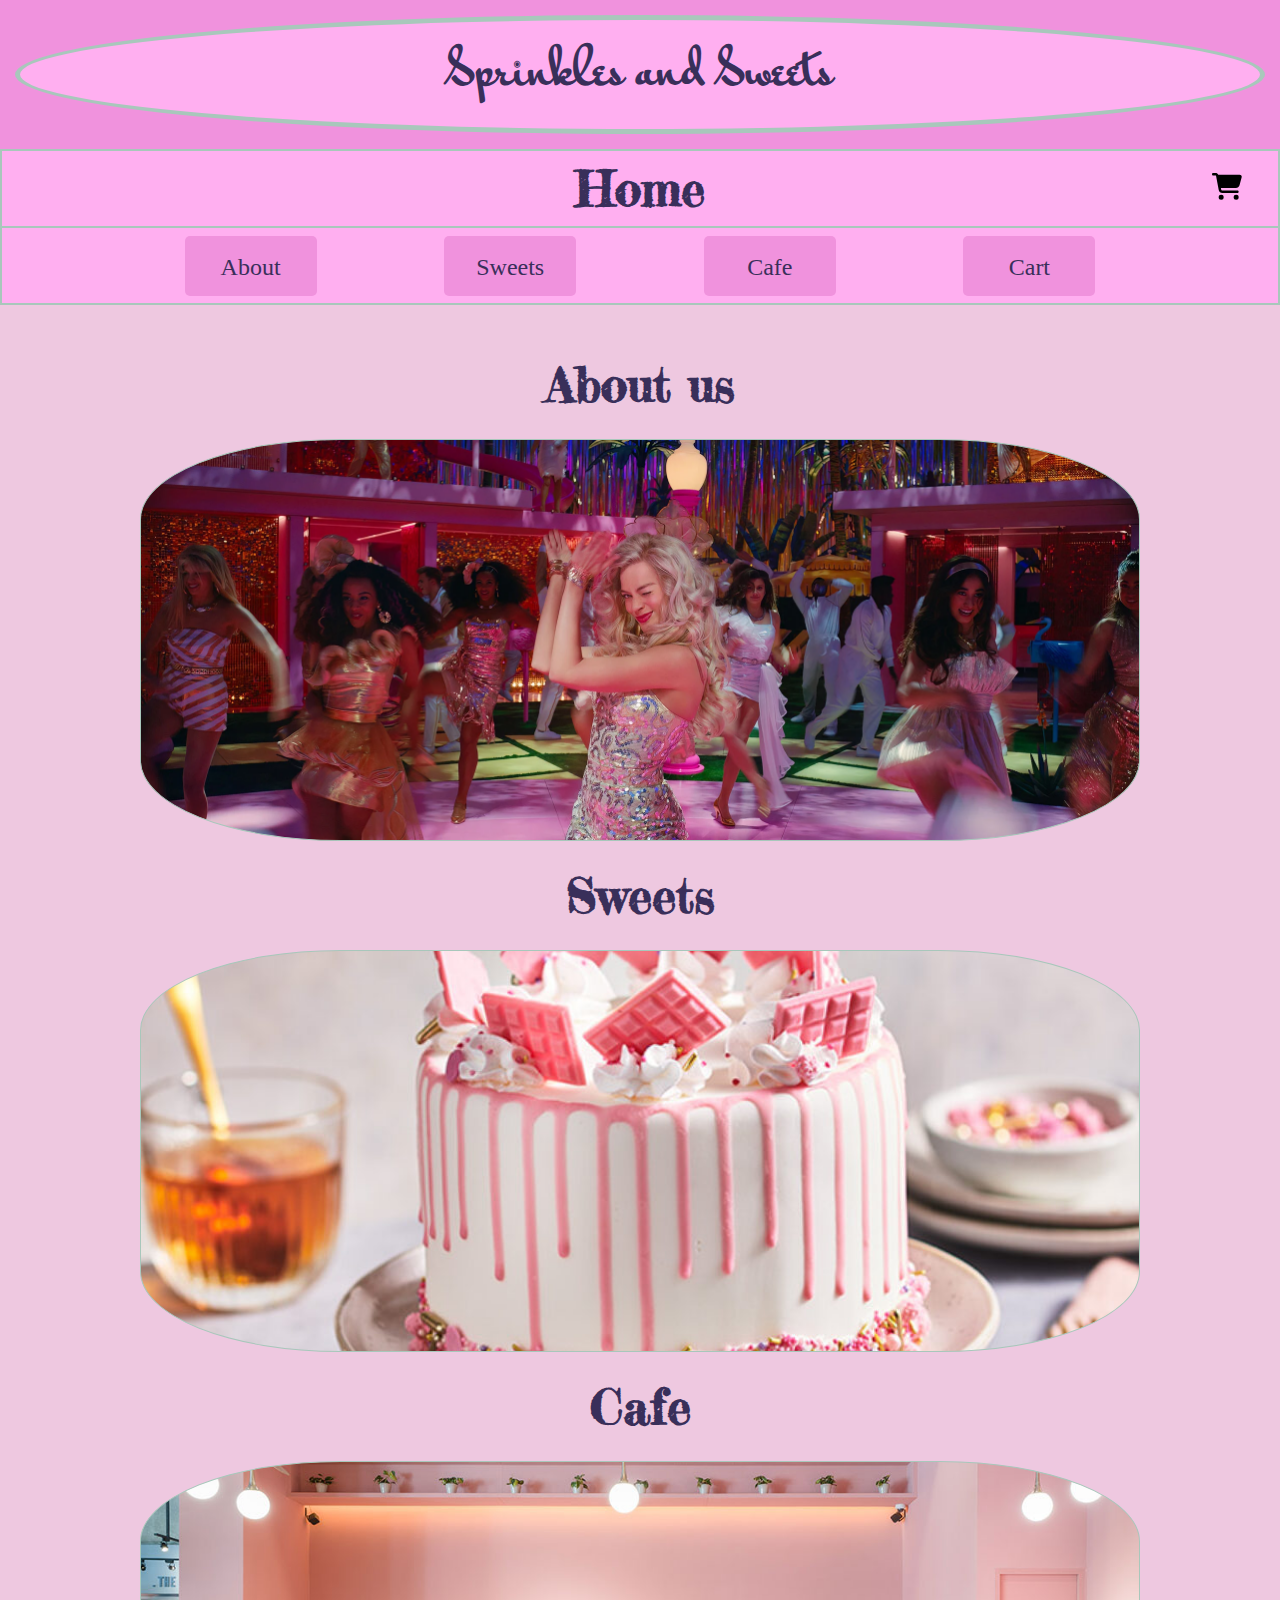
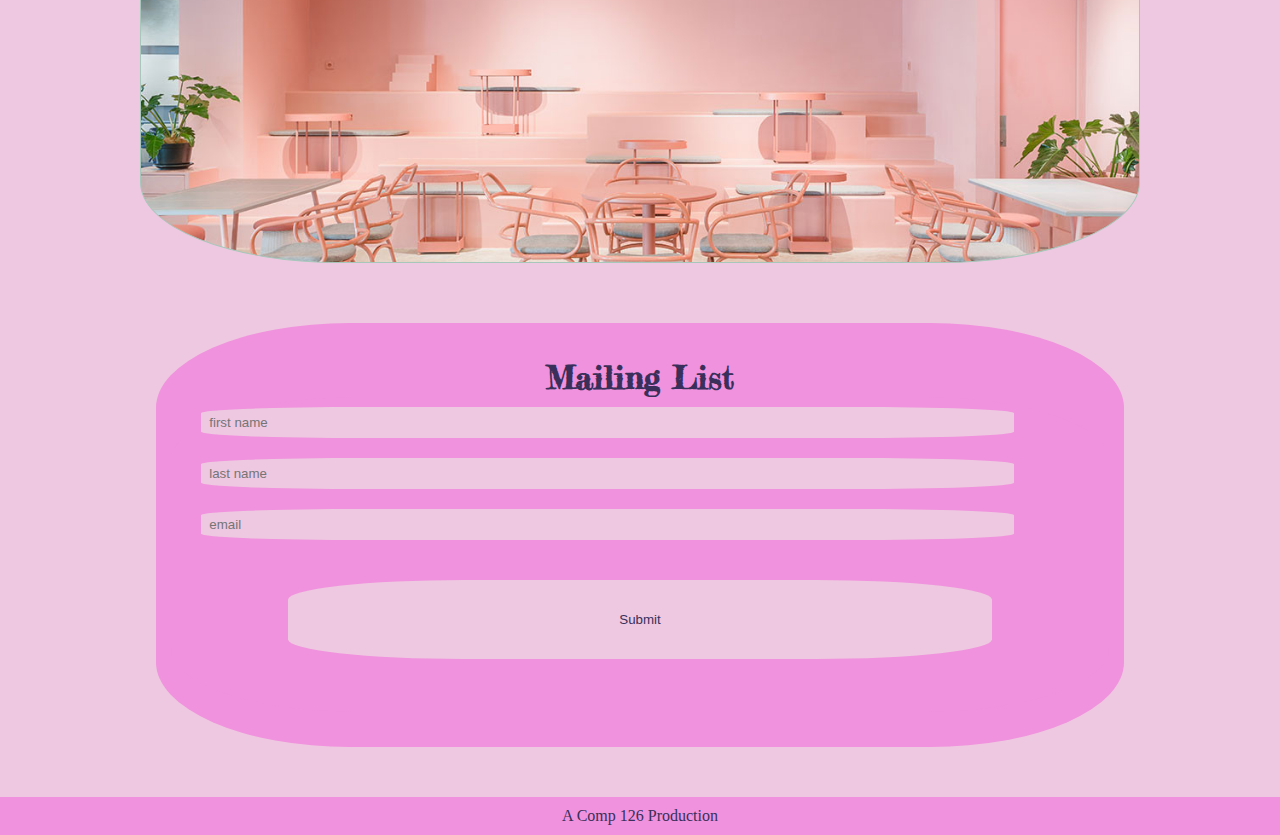
<file: index.html>
<!DOCTYPE html>
<html lang="en">

<head>
    <meta charset="utf-8" />
    <meta name="viewport" content="width=device-width, 
      initial-scale-1, shrink-to-fit=no" />
    <!-- <link href="https://cdn.jsdelivr.net/npm/bootstrap@5.0.2/dist/css/bootstrap.min.css" rel="stylesheet" integrity="sha384-EVSTQN3/azprG1Anm3QDgpJLIm9Nao0Yz1ztcQTwFspd3yD65VohhpuuCOmLASjC" crossorigin="anonymous" /> -->
    <link rel="stylesheet" href="css/styles.css" />
    <title>Sprinkles and Sweets</title>
    <link rel="preconnect" href="https://fonts.googleapis.com" />
    <link rel="preconnect" href="https://fonts.gstatic.com" crossorigin />
    <link href="https://fonts.googleapis.com/css2?family=Mr+Bedfort&display=swap" rel="stylesheet" />
    <link rel="preconnect" href="https://fonts.googleapis.com" />
    <link rel="preconnect" href="https://fonts.gstatic.com" crossorigin />
    <link href="https://fonts.googleapis.com/css2?family=Fredericka+the+Great&display=swap" rel="stylesheet" />
    <link rel="preconnect" href="https://fonts.googleapis.com" />
    <link rel="preconnect" href="https://fonts.gstatic.com" crossorigin />
    <link href="https://fonts.googleapis.com/css2?family=Libre+Baskerville&display=swap" rel="stylesheet" />
</head>

<body>
    <div class="container-nb">
        <!--Header-->
        <div class="header">
            <a href="index.html" class="center oval header">
                <h3 class="textBGnone SprinklesAndSweetsWrap">
                    Sprinkles and Sweets
                </h3>
            </a>
        </div>

        <!--Title Bar-->
        <div class="title-nb">
            <div class="hamBurger" onclick="navToggle()">
                <svg xmlns="http://www.w3.org/2000/svg" viewBox="0 0 448 512">
            <!--! Font Awesome Pro 6.4.0 by @fontawesome - https://fontawesome.com License - https://fontawesome.com/license (Commercial License) Copyright 2023 Fonticons, Inc. -->
            <path
              d="M0 96C0 78.3 14.3 64 32 64H416c17.7 0 32 14.3 32 32s-14.3 32-32 32H32C14.3 128 0 113.7 0 96zM0 256c0-17.7 14.3-32 32-32H416c17.7 0 32 14.3 32 32s-14.3 32-32 32H32c-17.7 0-32-14.3-32-32zM448 416c0 17.7-14.3 32-32 32H32c-17.7 0-32-14.3-32-32s14.3-32 32-32H416c17.7 0 32 14.3 32 32z"
            />
          </svg>
            </div>
            <h1 class="lightpinkBG biggerHeadings pageTitle">Home</h1>
            <div class="cartIcon cart">
                <a href="cart/cart.html">
                    <svg xmlns="http://www.w3.org/2000/svg" viewBox="0 0 576 512">
              <!--! Font Awesome Pro 6.4.0 by @fontawesome - https://fontawesome.com License - https://fontawesome.com/license (Commercial License) Copyright 2023 Fonticons, Inc. -->
              <path
                d="M0 24C0 10.7 10.7 0 24 0H69.5c22 0 41.5 12.8 50.6 32h411c26.3 0 45.5 25 38.6 50.4l-41 152.3c-8.5 31.4-37 53.3-69.5 53.3H170.7l5.4 28.5c2.2 11.3 12.1 19.5 23.6 19.5H488c13.3 0 24 10.7 24 24s-10.7 24-24 24H199.7c-34.6 0-64.3-24.6-70.7-58.5L77.4 54.5c-.7-3.8-4-6.5-7.9-6.5H24C10.7 48 0 37.3 0 24zM128 464a48 48 0 1 1 96 0 48 48 0 1 1 -96 0zm336-48a48 48 0 1 1 0 96 48 48 0 1 1 0-96z"
              />
            </svg>
                </a>
            </div>
        </div>

        <!--Nav Menu-->
        <div class="nav-nb" id="navbar">
            <!--There's no navitem class what to do-->
            <a href="about/about.html" class="navItem">About</a>
            <a href="menu/sweets.html" class="navItem">Sweets</a>
            <a href="menu/cafe.html" class="navItem">Cafe</a>
            <a href="cart/cart.html" class="navItem">Cart</a>
        </div>

        <!--MAIN CONTENT AREA-->
        <div class="contentArea center">
            <div class="column picture">
                <h1 class="center biggerHeadings textMarginBottom">About us</h1>
                <a href="about/about.html" class="img-one" alt="About Us"> </a>
            </div>

            <div class="column picture">
                <h1 class="center biggerHeadings textMarginBottom">Sweets</h1>
                <a href="menu/sweets.html" class="img-two" alt="Sweets"> </a>
            </div>

            <div class="column picture">
                <h1 class="center biggerHeadings textMarginBottom">Cafe</h1>
                <a href="menu/cafe.html" class="img-three" alt="Cafe"> </a>
            </div>

            <!--Mailing List Form-->
            <div class="form center column centerColumn">
                <h1 class="center darkpinkBG">Mailing List</h1>
                <form>
                    <input type="text" id="fname" name="fname" placeholder="first name" /><br />
                    <input type="text" id="lname" name="lname" placeholder="last name" /><br />
                    <input type="email" id="email" name="email" placeholder="email" /><br /><br />
                    <input type="submit" value="Submit" id="submit" />
                </form>
            </div>
        </div>

        <!--Footer-->
        <div class="footer">A Comp 126 Production</div>
    </div>
    <!-- <script src="https://cdn.jsdelivr.net/npm/bootstrap@5.0.2/dist/js/bootstrap.bundle.min.js" integrity="sha384-MrcW6ZMFYlzcLA8Nl+NtUVF0sA7MsXsP1UyJoMp4YLEuNSfAP+JcXn/tWtIaxVXM" crossorigin="anonymous"></script> -->
</body>

<script>
    function navToggle() {
        if (document.getElementById("navbar").classList.contains("nav-expand")) {
            document.getElementById("navbar").classList.remove("nav-expand");
        } else {
            document.getElementById("navbar").classList.add("nav-expand");
        }
    }
</script>

</html>
</file>
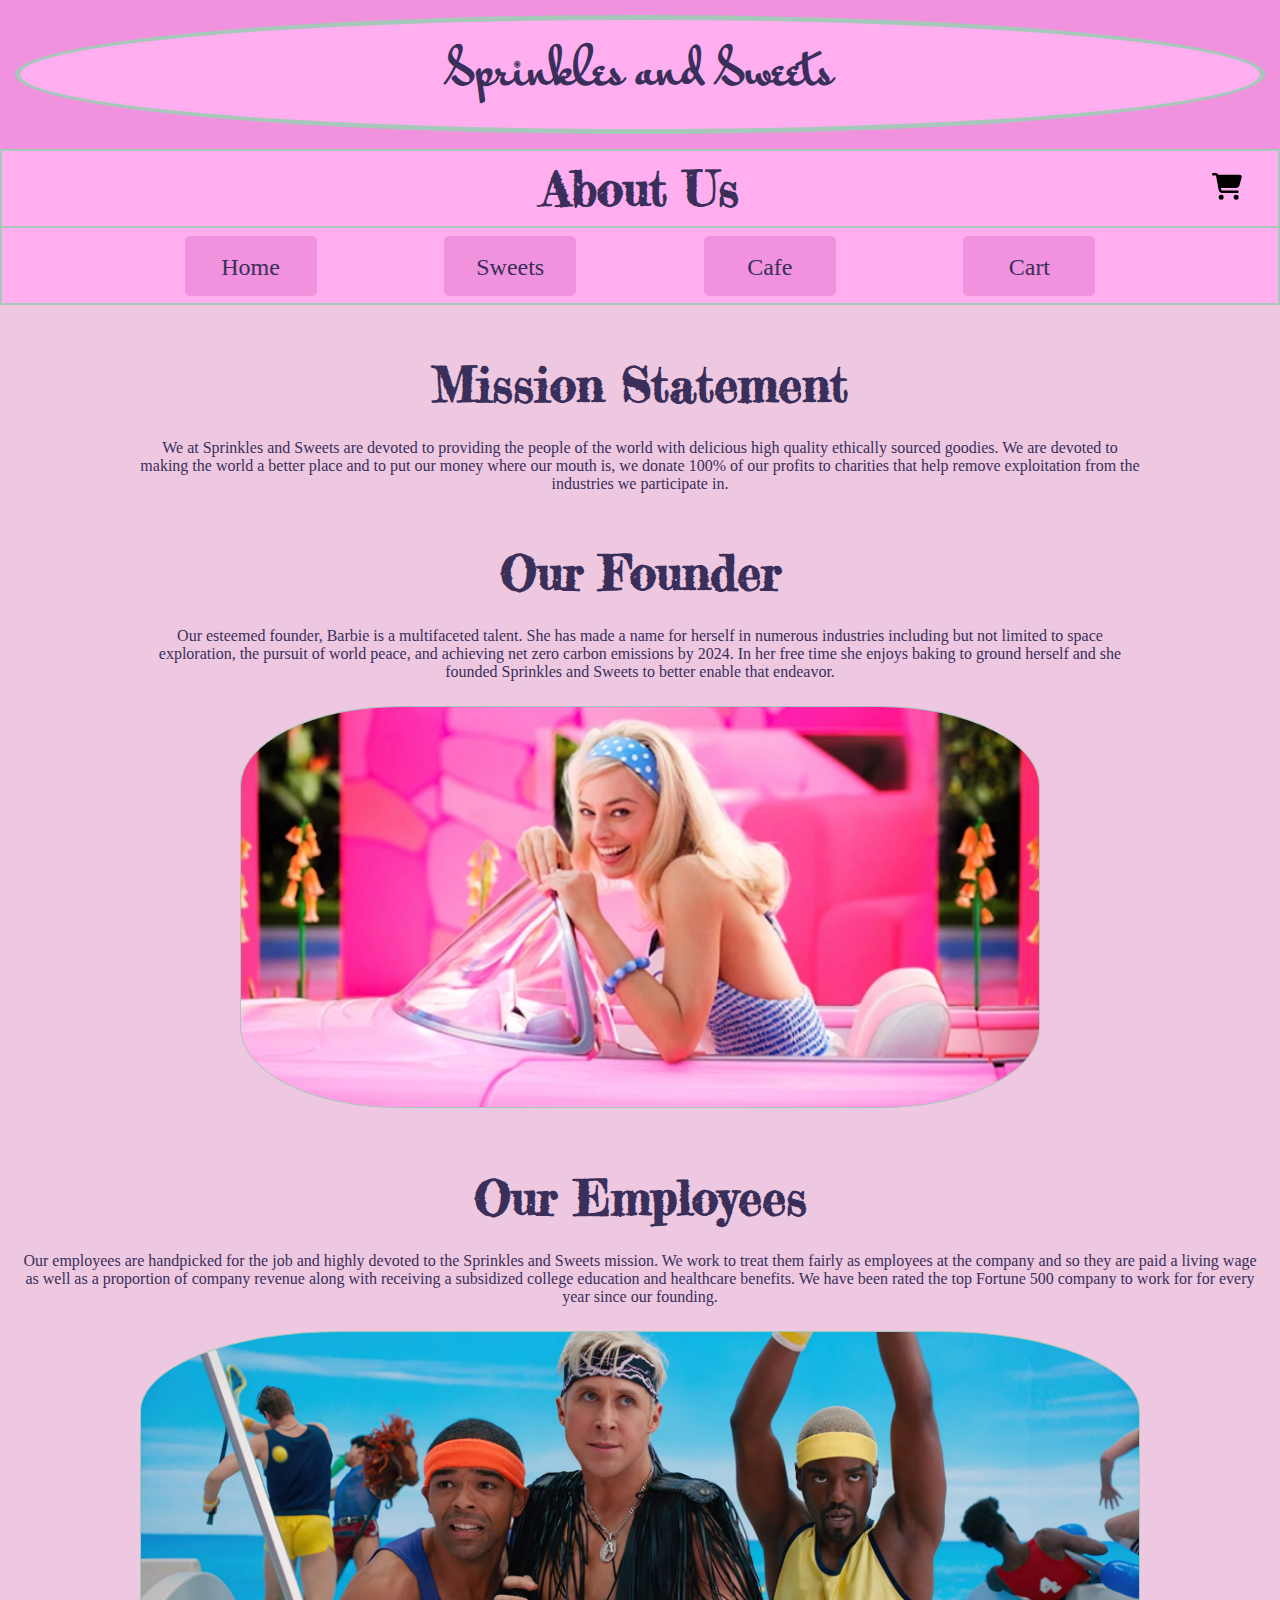
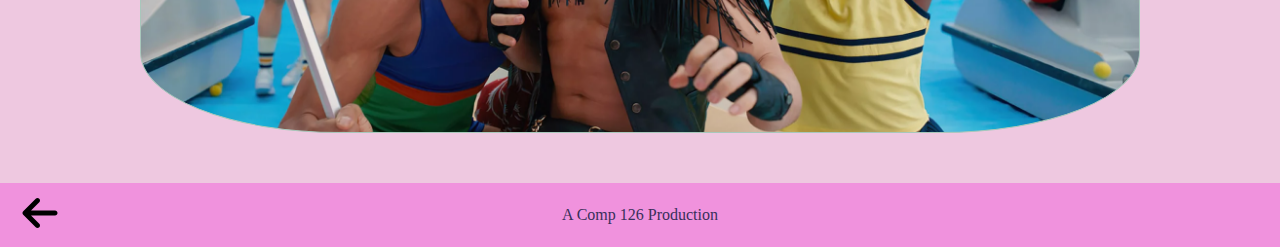
<file: about.html>
<!DOCTYPE html>
<html lang="en">

<head>
    <meta charset="utf-8" />
    <meta name="viewport" content="width=device-width, 
      initial-scale-1, shrink-to-fit=no" />
    <!-- <link href="https://cdn.jsdelivr.net/npm/bootstrap@5.0.2/dist/css/bootstrap.min.css" rel="stylesheet" integrity="sha384-EVSTQN3/azprG1Anm3QDgpJLIm9Nao0Yz1ztcQTwFspd3yD65VohhpuuCOmLASjC" crossorigin="anonymous" /> -->
    <link rel="stylesheet" href="css/styles.css" />
    <title>Sprinkles and Sweets</title>
    <link rel="preconnect" href="https://fonts.googleapis.com" />
    <link rel="preconnect" href="https://fonts.gstatic.com" crossorigin />
    <link href="https://fonts.googleapis.com/css2?family=Mr+Bedfort&display=swap" rel="stylesheet" />
    <link rel="preconnect" href="https://fonts.googleapis.com" />
    <link rel="preconnect" href="https://fonts.gstatic.com" crossorigin />
    <link href="https://fonts.googleapis.com/css2?family=Fredericka+the+Great&display=swap" rel="stylesheet" />
    <link rel="preconnect" href="https://fonts.googleapis.com" />
    <link rel="preconnect" href="https://fonts.gstatic.com" crossorigin />
    <link href="https://fonts.googleapis.com/css2?family=Libre+Baskerville&display=swap" rel="stylesheet" />
</head>

<body>
    <div class="container-nb">
        <!--Header-->
        <div class="header">
            <div class="center oval header">
                <h3 class="textBGnone SprinklesAndSweetsWrap">
                    Sprinkles and Sweets
                </h3>
            </div>
        </div>

        <!--Title Bar-->
        <div class="title-nb">
            <div class="hamBurger" onclick="navToggle()">
                <svg xmlns="http://www.w3.org/2000/svg" viewBox="0 0 448 512">
            <!--! Font Awesome Pro 6.4.0 by @fontawesome - https://fontawesome.com License - https://fontawesome.com/license (Commercial License) Copyright 2023 Fonticons, Inc. -->
            <path
              d="M0 96C0 78.3 14.3 64 32 64H416c17.7 0 32 14.3 32 32s-14.3 32-32 32H32C14.3 128 0 113.7 0 96zM0 256c0-17.7 14.3-32 32-32H416c17.7 0 32 14.3 32 32s-14.3 32-32 32H32c-17.7 0-32-14.3-32-32zM448 416c0 17.7-14.3 32-32 32H32c-17.7 0-32-14.3-32-32s14.3-32 32-32H416c17.7 0 32 14.3 32 32z"
            />
          </svg>
            </div>
            <h1 class="lightpinkBG biggerHeadings pageTitle">About Us</h1>
            <div class="cartIcon cart">
              <a href="cart.html">
                  <svg xmlns="http://www.w3.org/2000/svg" viewBox="0 0 576 512">
            <!--! Font Awesome Pro 6.4.0 by @fontawesome - https://fontawesome.com License - https://fontawesome.com/license (Commercial License) Copyright 2023 Fonticons, Inc. -->
            <path
              d="M0 24C0 10.7 10.7 0 24 0H69.5c22 0 41.5 12.8 50.6 32h411c26.3 0 45.5 25 38.6 50.4l-41 152.3c-8.5 31.4-37 53.3-69.5 53.3H170.7l5.4 28.5c2.2 11.3 12.1 19.5 23.6 19.5H488c13.3 0 24 10.7 24 24s-10.7 24-24 24H199.7c-34.6 0-64.3-24.6-70.7-58.5L77.4 54.5c-.7-3.8-4-6.5-7.9-6.5H24C10.7 48 0 37.3 0 24zM128 464a48 48 0 1 1 96 0 48 48 0 1 1 -96 0zm336-48a48 48 0 1 1 0 96 48 48 0 1 1 0-96z"
            />
          </svg>
              </a>
          </div>
        </div>

        <!--Nav Menu-->
        <div class="nav-nb" id="navbar">
            <a href="index.html" class="navItem">Home</a>
            <a href="sweets.html" class="navItem">Sweets</a>
            <a href="cafe.html" class="navItem">Cafe</a>
            <a href="cart.html" class="navItem">Cart</a>
        </div>

        <!--MAIN CONTENT AREA-->
        <div class="contentArea center">
            <div class="column pictures">
                <h1 class="center biggerHeadings textMarginBottom text">
                    Mission Statement
                </h1>
                <div class="text">
                    <p class="bodyTextMarginBottom">
                        We at Sprinkles and Sweets are devoted to providing the people of the world with delicious high quality ethically sourced goodies. We are devoted to making the world a better place and to put our money where our mouth is, we donate 100% of our profits
                        to charities that help remove exploitation from the industries we participate in.
                    </p>
                </div>
            </div>

            <div class="column pictures">
                <h1 class="center biggerHeadings textMarginBottom">Our Founder</h1>
                <div class="text">
                    <p class="bodyTextMarginBottom">
                        Our esteemed founder, Barbie is a multifaceted talent. She has made a name for herself in numerous industries including but not limited to space exploration, the pursuit of world peace, and achieving net zero carbon emissions by 2024. In her free time
                        she enjoys baking to ground herself and she founded Sprinkles and Sweets to better enable that endeavor.
                    </p>
                </div>

                <div class="column picture">
                    <a ref="#" class="img-about-1"></a>
                </div>
            </div>

            <div lass="column picture">
                <h1 class="center biggerHeadings textMarginBottom">Our Employees</h1>
                <div class="text">
                    <p class="bodyTextMarginBottom">
                        Our employees are handpicked for the job and highly devoted to the Sprinkles and Sweets mission. We work to treat them fairly as employees at the company and so they are paid a living wage as well as a proportion of company revenue along with receiving
                        a subsidized college education and healthcare benefits. We have been rated the top Fortune 500 company to work for for every year since our founding.
                    </p>
                </div>
                <div class="column picture">
                    <a ref="#" class="img-about-2"></a>
                </div>
            </div>
        </div>

        <div class="footerBackButton">
          <a href="index.html" class="back-button">
              <svg class="darkpinkBG" xmlns="http://www.w3.org/2000/svg" viewBox="0 0 448 512" width="40px" height="40px">
          <!--! Font Awesome Pro 6.4.0 by @fontawesome - https://fontawesome.com License - https://fontawesome.com/license (Commercial License) Copyright 2023 Fonticons, Inc. -->
          <path
            d="M9.4 233.4c-12.5 12.5-12.5 32.8 0 45.3l160 160c12.5 12.5 32.8 12.5 45.3 0s12.5-32.8 0-45.3L109.2 288 416 288c17.7 0 32-14.3 32-32s-14.3-32-32-32l-306.7 0L214.6 118.6c12.5-12.5 12.5-32.8 0-45.3s-32.8-12.5-45.3 0l-160 160z"
          />
        </svg>
          </a>
          <div class="footertext">A Comp 126 Production</div>
      </div>



        <!-- <script src="https://cdn.jsdelivr.net/npm/bootstrap@5.0.2/dist/js/bootstrap.bundle.min.js" integrity="sha384-MrcW6ZMFYlzcLA8Nl+NtUVF0sA7MsXsP1UyJoMp4YLEuNSfAP+JcXn/tWtIaxVXM" crossorigin="anonymous"></script> -->
</body>
<script>
    function navToggle() {
        if (document.getElementById("navbar").classList.contains("nav-expand")) {
            document.getElementById("navbar").classList.remove("nav-expand");
        } else {
            document.getElementById("navbar").classList.add("nav-expand");
        }
    }
</script>

</html>
</file>
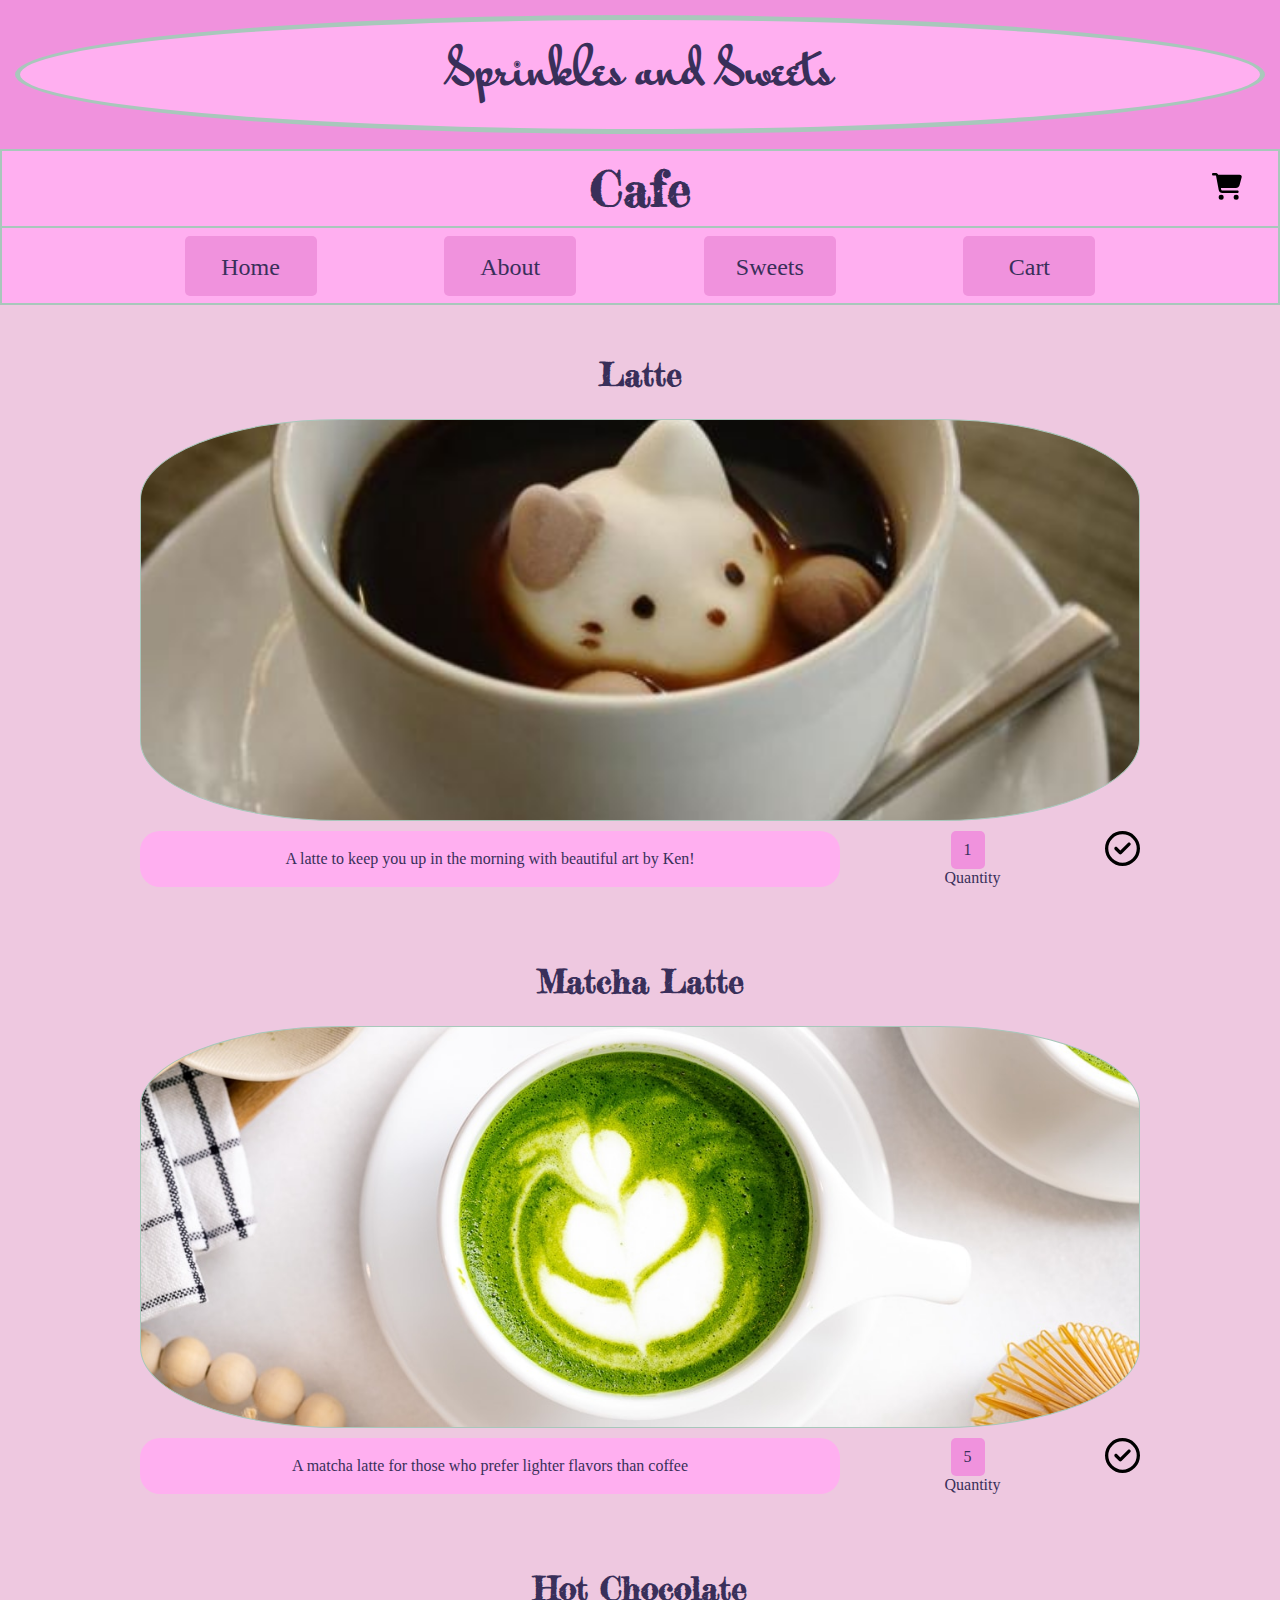
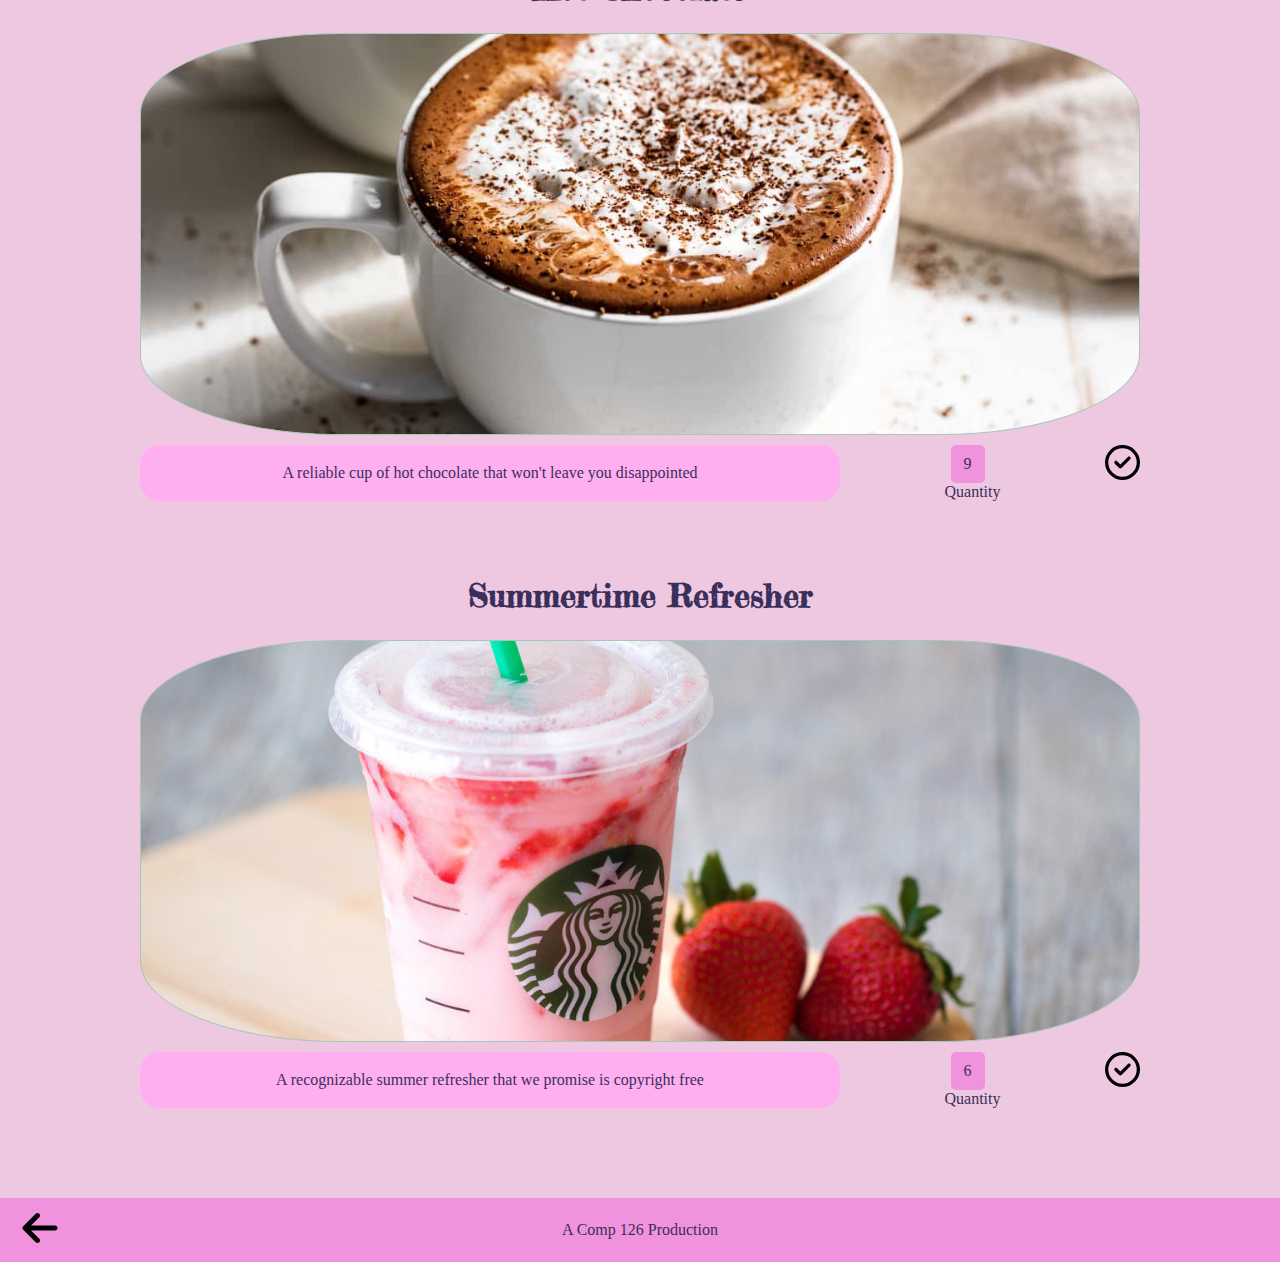
<file: cafe.html>
<!DOCTYPE html>
<html lang="en">
  <head>
    <meta charset="utf-8" />
    <meta
      name="viewport"
      content="width=device-width, 
      initial-scale-1, shrink-to-fit=no"
    />
    <link rel="stylesheet" href="css/styles.css" />
    <title>Cafe</title>
    <link rel="preconnect" href="https://fonts.googleapis.com" />
    <link rel="preconnect" href="https://fonts.gstatic.com" crossorigin />
    <link
      href="https://fonts.googleapis.com/css2?family=Mr+Bedfort&display=swap"
      rel="stylesheet"
    />
    <link rel="preconnect" href="https://fonts.googleapis.com" />
    <link rel="preconnect" href="https://fonts.gstatic.com" crossorigin />
    <link
      href="https://fonts.googleapis.com/css2?family=Fredericka+the+Great&display=swap"
      rel="stylesheet"
    />
    <link rel="preconnect" href="https://fonts.googleapis.com" />
    <link rel="preconnect" href="https://fonts.gstatic.com" crossorigin />
    <link
      href="https://fonts.googleapis.com/css2?family=Libre+Baskerville&display=swap"
      rel="stylesheet"
    />
  </head>

  <body>
    <div class="container-nb">
      <!--Header-->
      <div class="header">
        <div class="center oval header">
          <h3 class="textBGnone SprinklesAndSweetsWrap">
            Sprinkles and Sweets
          </h3>
        </div>
      </div>

      <!--Title Bar-->
      <div class="title-nb">
        <div class="hamBurger" onclick="navToggle()">
          <svg xmlns="http://www.w3.org/2000/svg" viewBox="0 0 448 512">
            <!--! Font Awesome Pro 6.4.0 by @fontawesome - https://fontawesome.com License - https://fontawesome.com/license (Commercial License) Copyright 2023 Fonticons, Inc. -->
            <path
              d="M0 96C0 78.3 14.3 64 32 64H416c17.7 0 32 14.3 32 32s-14.3 32-32 32H32C14.3 128 0 113.7 0 96zM0 256c0-17.7 14.3-32 32-32H416c17.7 0 32 14.3 32 32s-14.3 32-32 32H32c-17.7 0-32-14.3-32-32zM448 416c0 17.7-14.3 32-32 32H32c-17.7 0-32-14.3-32-32s14.3-32 32-32H416c17.7 0 32 14.3 32 32z"
            />
          </svg>
        </div>
        <h1 class="lightpinkBG biggerHeadings pageTitle">Cafe</h1>

        <div class="cartIcon cart">
          <a href="cart.html">
            <svg xmlns="http://www.w3.org/2000/svg" viewBox="0 0 576 512">
              <!--! Font Awesome Pro 6.4.0 by @fontawesome - https://fontawesome.com License - https://fontawesome.com/license (Commercial License) Copyright 2023 Fonticons, Inc. -->
              <path
                d="M0 24C0 10.7 10.7 0 24 0H69.5c22 0 41.5 12.8 50.6 32h411c26.3 0 45.5 25 38.6 50.4l-41 152.3c-8.5 31.4-37 53.3-69.5 53.3H170.7l5.4 28.5c2.2 11.3 12.1 19.5 23.6 19.5H488c13.3 0 24 10.7 24 24s-10.7 24-24 24H199.7c-34.6 0-64.3-24.6-70.7-58.5L77.4 54.5c-.7-3.8-4-6.5-7.9-6.5H24C10.7 48 0 37.3 0 24zM128 464a48 48 0 1 1 96 0 48 48 0 1 1 -96 0zm336-48a48 48 0 1 1 0 96 48 48 0 1 1 0-96z"
              />
            </svg>
          </a>
        </div>
      </div>

      <!--Nav Menu-->
      <div class="nav-nb" id="navbar">
        <a href="index.html" class="navItem">Home</a>
        <a href="about.html" class="navItem">About</a>
        <a href="sweets.html" class="navItem">Sweets</a>
        <a href="cart.html" class="navItem">Cart</a>
      </div>

      <!--MAIN CONTENT AREA-->
      <div class="contentArea center">
        <!--Cafe Items-->

        <div class="column picture slightlyLargerTextMarginBottom">
          <h1 class="center textMarginBottom">Latte</h1>
          <a
            ref="#"
            class="img-cafe-1"
            alt="A latte to keep you up in the morning with beautiful art by Ken!"
          ></a>
          <div class="description-quantity">
            <div class="img-description">
              A latte to keep you up in the morning with beautiful art by Ken!
            </div>
            <div class="quantity-wrapper">
              <div class="quantity-box">1</div>
              <div class="img-quantity">Quantity</div>
            </div>
            <svg
              xmlns="http://www.w3.org/2000/svg"
              viewBox="0 0 512 512"
              width="35px"
              height="35px"
            >
              <!--! Font Awesome Pro 6.4.0 by @fontawesome - https://fontawesome.com License - https://fontawesome.com/license (Commercial License) Copyright 2023 Fonticons, Inc. -->
              <path
                d="M256 48a208 208 0 1 1 0 416 208 208 0 1 1 0-416zm0 464A256 256 0 1 0 256 0a256 256 0 1 0 0 512zM369 209c9.4-9.4 9.4-24.6 0-33.9s-24.6-9.4-33.9 0l-111 111-47-47c-9.4-9.4-24.6-9.4-33.9 0s-9.4 24.6 0 33.9l64 64c9.4 9.4 24.6 9.4 33.9 0L369 209z"
              />
            </svg>
          </div>
        </div>

        <div class="column picture slightlyLargerTextMarginBottom">
          <h1 class="center textMarginBottom">Matcha Latte</h1>
          <a
            ref="#"
            class="img-cafe-2"
            alt="A matcha latte for those who prefer lighter flavors than coffee"
          ></a>
          <div class="description-quantity">
            <div class="img-description">
              A matcha latte for those who prefer lighter flavors than coffee
            </div>
            <div class="quantity-wrapper">
              <div class="quantity-box">5</div>
              <div class="img-quantity">Quantity</div>
            </div>
            <svg
              xmlns="http://www.w3.org/2000/svg"
              viewBox="0 0 512 512"
              width="35px"
              height="35px"
            >
              <!--! Font Awesome Pro 6.4.0 by @fontawesome - https://fontawesome.com License - https://fontawesome.com/license (Commercial License) Copyright 2023 Fonticons, Inc. -->
              <path
                d="M256 48a208 208 0 1 1 0 416 208 208 0 1 1 0-416zm0 464A256 256 0 1 0 256 0a256 256 0 1 0 0 512zM369 209c9.4-9.4 9.4-24.6 0-33.9s-24.6-9.4-33.9 0l-111 111-47-47c-9.4-9.4-24.6-9.4-33.9 0s-9.4 24.6 0 33.9l64 64c9.4 9.4 24.6 9.4 33.9 0L369 209z"
              />
            </svg>
          </div>
        </div>

        <div class="column picture slightlyLargerTextMarginBottom">
          <h1 class="center textMarginBottom">Hot Chocolate</h1>
          <a
            ref="#"
            class="img-cafe-3"
            alt="A reliable cup of hot chocolate that won't leave you disappointed"
          ></a>
          <div class="description-quantity">
            <div class="img-description">
              A reliable cup of hot chocolate that won't leave you disappointed
            </div>
            <div class="quantity-wrapper">
              <div class="quantity-box">9</div>
              <div class="img-quantity">Quantity</div>
            </div>
            <svg
              xmlns="http://www.w3.org/2000/svg"
              viewBox="0 0 512 512"
              width="35px"
              height="35px"
            >
              <!--! Font Awesome Pro 6.4.0 by @fontawesome - https://fontawesome.com License - https://fontawesome.com/license (Commercial License) Copyright 2023 Fonticons, Inc. -->
              <path
                d="M256 48a208 208 0 1 1 0 416 208 208 0 1 1 0-416zm0 464A256 256 0 1 0 256 0a256 256 0 1 0 0 512zM369 209c9.4-9.4 9.4-24.6 0-33.9s-24.6-9.4-33.9 0l-111 111-47-47c-9.4-9.4-24.6-9.4-33.9 0s-9.4 24.6 0 33.9l64 64c9.4 9.4 24.6 9.4 33.9 0L369 209z"
              />
            </svg>
          </div>
        </div>

        <div class="column picture slightlyLargerTextMarginBottom">
          <h1 class="center textMarginBottom">Summertime Refresher</h1>
          <a
            ref="#"
            class="img-cafe-4"
            alt="A recognizable summer refresher that we promise is copyright free"
          ></a>
          <div class="description-quantity">
            <div class="img-description">
              A recognizable summer refresher that we promise is copyright free
            </div>
            <div class="quantity-wrapper">
              <div class="quantity-box">6</div>
              <div class="img-quantity">Quantity</div>
            </div>
            <svg
              xmlns="http://www.w3.org/2000/svg"
              viewBox="0 0 512 512"
              width="35px"
              height="35px"
            >
              <!--! Font Awesome Pro 6.4.0 by @fontawesome - https://fontawesome.com License - https://fontawesome.com/license (Commercial License) Copyright 2023 Fonticons, Inc. -->
              <path
                d="M256 48a208 208 0 1 1 0 416 208 208 0 1 1 0-416zm0 464A256 256 0 1 0 256 0a256 256 0 1 0 0 512zM369 209c9.4-9.4 9.4-24.6 0-33.9s-24.6-9.4-33.9 0l-111 111-47-47c-9.4-9.4-24.6-9.4-33.9 0s-9.4 24.6 0 33.9l64 64c9.4 9.4 24.6 9.4 33.9 0L369 209z"
              />
            </svg>
          </div>
        </div>
      </div>

      <div class="footerBackButton">
        <a href="index.html" class="back-button">
          <svg
            class="darkpinkBG"
            xmlns="http://www.w3.org/2000/svg"
            viewBox="0 0 448 512"
            width="40px"
            height="40px"
          >
            <!--! Font Awesome Pro 6.4.0 by @fontawesome - https://fontawesome.com License - https://fontawesome.com/license (Commercial License) Copyright 2023 Fonticons, Inc. -->
            <path
              d="M9.4 233.4c-12.5 12.5-12.5 32.8 0 45.3l160 160c12.5 12.5 32.8 12.5 45.3 0s12.5-32.8 0-45.3L109.2 288 416 288c17.7 0 32-14.3 32-32s-14.3-32-32-32l-306.7 0L214.6 118.6c12.5-12.5 12.5-32.8 0-45.3s-32.8-12.5-45.3 0l-160 160z"
            />
          </svg>
        </a>
        <div class="footertext">A Comp 126 Production</div>
      </div>
    </div>
  </body>

  <script>
    function navToggle() {
      if (document.getElementById("navbar").classList.contains("nav-expand")) {
        document.getElementById("navbar").classList.remove("nav-expand");
      } else {
        document.getElementById("navbar").classList.add("nav-expand");
      }
    }
  </script>
</html>
</file>
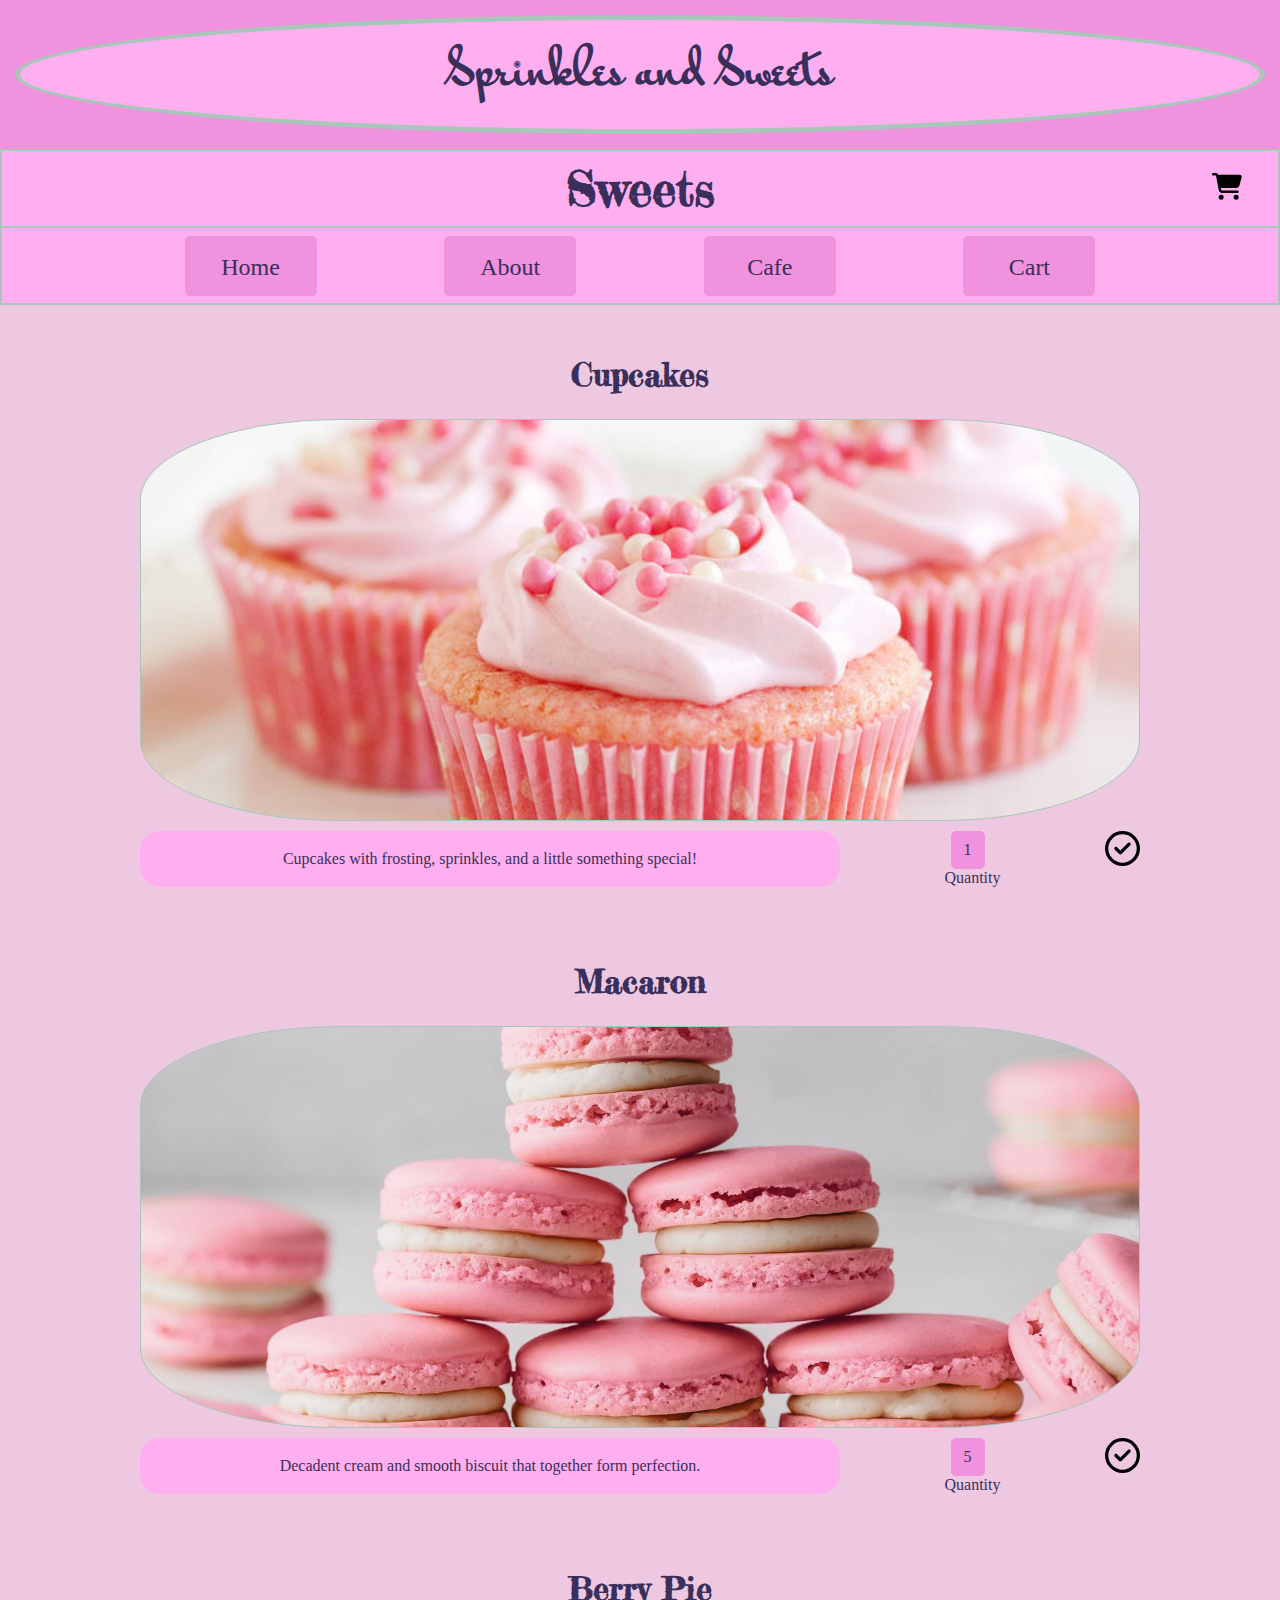
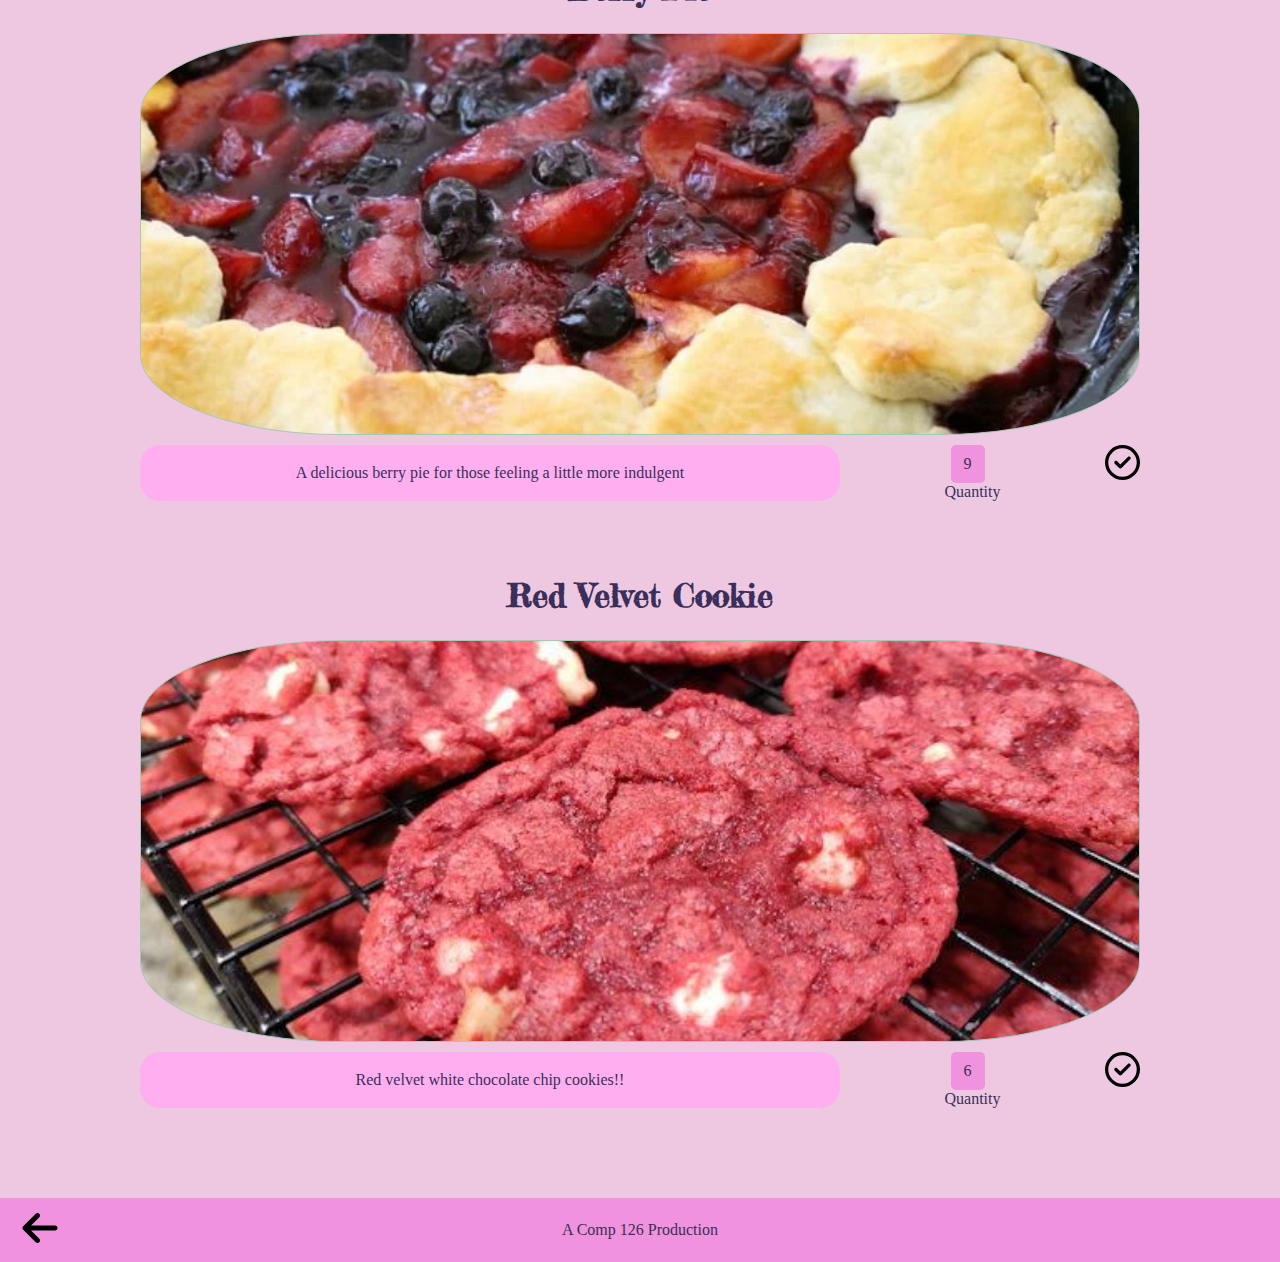
<file: sweets.html>
<!DOCTYPE html>
<html lang="en">
  <head>
    <meta charset="utf-8" />
    <meta
      name="viewport"
      content="width=device-width, 
      initial-scale-1, shrink-to-fit=no"
    />
    <link rel="stylesheet" href="css/styles.css" />
    <title>Sweets</title>
    <link rel="preconnect" href="https://fonts.googleapis.com" />
    <link rel="preconnect" href="https://fonts.gstatic.com" crossorigin />
    <link
      href="https://fonts.googleapis.com/css2?family=Mr+Bedfort&display=swap"
      rel="stylesheet"
    />
    <link rel="preconnect" href="https://fonts.googleapis.com" />
    <link rel="preconnect" href="https://fonts.gstatic.com" crossorigin />
    <link
      href="https://fonts.googleapis.com/css2?family=Fredericka+the+Great&display=swap"
      rel="stylesheet"
    />
    <link rel="preconnect" href="https://fonts.googleapis.com" />
    <link rel="preconnect" href="https://fonts.gstatic.com" crossorigin />
    <link
      href="https://fonts.googleapis.com/css2?family=Libre+Baskerville&display=swap"
      rel="stylesheet"
    />
  </head>

  <body>
    <div class="container-nb">
      <!--Header-->
      <div class="header">
        <div class="center oval header">
          <h3 class="textBGnone SprinklesAndSweetsWrap">
            Sprinkles and Sweets
          </h3>
        </div>
      </div>

      <!--Title Bar-->
      <div class="title-nb">
        <div class="hamBurger" onclick="navToggle()">
          <svg xmlns="http://www.w3.org/2000/svg" viewBox="0 0 448 512">
            <!--! Font Awesome Pro 6.4.0 by @fontawesome - https://fontawesome.com License - https://fontawesome.com/license (Commercial License) Copyright 2023 Fonticons, Inc. -->
            <path
              d="M0 96C0 78.3 14.3 64 32 64H416c17.7 0 32 14.3 32 32s-14.3 32-32 32H32C14.3 128 0 113.7 0 96zM0 256c0-17.7 14.3-32 32-32H416c17.7 0 32 14.3 32 32s-14.3 32-32 32H32c-17.7 0-32-14.3-32-32zM448 416c0 17.7-14.3 32-32 32H32c-17.7 0-32-14.3-32-32s14.3-32 32-32H416c17.7 0 32 14.3 32 32z"
            />
          </svg>
        </div>
        <h1 class="lightpinkBG biggerHeadings pageTitle">Sweets</h1>

        <div class="cartIcon cart">
          <a href="cart.html">
            <svg xmlns="http://www.w3.org/2000/svg" viewBox="0 0 576 512">
              <!--! Font Awesome Pro 6.4.0 by @fontawesome - https://fontawesome.com License - https://fontawesome.com/license (Commercial License) Copyright 2023 Fonticons, Inc. -->
              <path
                d="M0 24C0 10.7 10.7 0 24 0H69.5c22 0 41.5 12.8 50.6 32h411c26.3 0 45.5 25 38.6 50.4l-41 152.3c-8.5 31.4-37 53.3-69.5 53.3H170.7l5.4 28.5c2.2 11.3 12.1 19.5 23.6 19.5H488c13.3 0 24 10.7 24 24s-10.7 24-24 24H199.7c-34.6 0-64.3-24.6-70.7-58.5L77.4 54.5c-.7-3.8-4-6.5-7.9-6.5H24C10.7 48 0 37.3 0 24zM128 464a48 48 0 1 1 96 0 48 48 0 1 1 -96 0zm336-48a48 48 0 1 1 0 96 48 48 0 1 1 0-96z"
              />
            </svg>
          </a>
        </div>
      </div>

      <!--Nav Menu-->
      <div class="nav-nb" id="navbar">
        <a href="index.html" class="navItem">Home</a>
        <a href="about.html" class="navItem">About</a>
        <a href="cafe.html" class="navItem">Cafe</a>
        <a href="cart.html" class="navItem">Cart</a>
      </div>

      <!--MAIN CONTENT AREA-->
      <div class="contentArea center">
        <!--Cafe Items-->

        <div class="column picture slightlyLargerTextMarginBottom">
          <h1 class="center textMarginBottom">Cupcakes</h1>
          <a
            ref="#"
            class="img-sweets-1"
            alt="Cupcakes with frosting, sprinkles, and a little something special!"
          ></a>
          <div class="description-quantity">
            <div class="img-description">
              Cupcakes with frosting, sprinkles, and a little something special!
            </div>
            <div class="quantity-wrapper">
              <div class="quantity-box">1</div>
              <div class="img-quantity">Quantity</div>
            </div>
            <svg
              xmlns="http://www.w3.org/2000/svg"
              viewBox="0 0 512 512"
              width="35px"
              height="35px"
            >
              <!--! Font Awesome Pro 6.4.0 by @fontawesome - https://fontawesome.com License - https://fontawesome.com/license (Commercial License) Copyright 2023 Fonticons, Inc. -->
              <path
                d="M256 48a208 208 0 1 1 0 416 208 208 0 1 1 0-416zm0 464A256 256 0 1 0 256 0a256 256 0 1 0 0 512zM369 209c9.4-9.4 9.4-24.6 0-33.9s-24.6-9.4-33.9 0l-111 111-47-47c-9.4-9.4-24.6-9.4-33.9 0s-9.4 24.6 0 33.9l64 64c9.4 9.4 24.6 9.4 33.9 0L369 209z"
              />
            </svg>
          </div>
        </div>

        <div class="column picture slightlyLargerTextMarginBottom">
          <h1 class="center textMarginBottom">Macaron</h1>
          <a
            ref="#"
            class="img-sweets-2"
            alt="Decadent cream and smooth biscuit that together form perfection."
          ></a>
          <div class="description-quantity">
            <div class="img-description">
              Decadent cream and smooth biscuit that together form perfection.
            </div>
            <div class="quantity-wrapper">
              <div class="quantity-box">5</div>
              <div class="img-quantity">Quantity</div>
            </div>
            <svg
              xmlns="http://www.w3.org/2000/svg"
              viewBox="0 0 512 512"
              width="35px"
              height="35px"
            >
              <!--! Font Awesome Pro 6.4.0 by @fontawesome - https://fontawesome.com License - https://fontawesome.com/license (Commercial License) Copyright 2023 Fonticons, Inc. -->
              <path
                d="M256 48a208 208 0 1 1 0 416 208 208 0 1 1 0-416zm0 464A256 256 0 1 0 256 0a256 256 0 1 0 0 512zM369 209c9.4-9.4 9.4-24.6 0-33.9s-24.6-9.4-33.9 0l-111 111-47-47c-9.4-9.4-24.6-9.4-33.9 0s-9.4 24.6 0 33.9l64 64c9.4 9.4 24.6 9.4 33.9 0L369 209z"
              />
            </svg>
          </div>
        </div>

        <div class="column picture slightlyLargerTextMarginBottom">
          <h1 class="center textMarginBottom">Berry Pie</h1>
          <a
            ref="#"
            class="img-sweets-3"
            alt=" A delicious berry pie for those feeling a little more indulgent"
          ></a>
          <div class="description-quantity">
            <div class="img-description">
              A delicious berry pie for those feeling a little more indulgent
            </div>
            <div class="quantity-wrapper">
              <div class="quantity-box">9</div>
              <div class="img-quantity">Quantity</div>
            </div>
            <svg
              xmlns="http://www.w3.org/2000/svg"
              viewBox="0 0 512 512"
              width="35px"
              height="35px"
            >
              <!--! Font Awesome Pro 6.4.0 by @fontawesome - https://fontawesome.com License - https://fontawesome.com/license (Commercial License) Copyright 2023 Fonticons, Inc. -->
              <path
                d="M256 48a208 208 0 1 1 0 416 208 208 0 1 1 0-416zm0 464A256 256 0 1 0 256 0a256 256 0 1 0 0 512zM369 209c9.4-9.4 9.4-24.6 0-33.9s-24.6-9.4-33.9 0l-111 111-47-47c-9.4-9.4-24.6-9.4-33.9 0s-9.4 24.6 0 33.9l64 64c9.4 9.4 24.6 9.4 33.9 0L369 209z"
              />
            </svg>
          </div>
        </div>

        <div class="column picture slightlyLargerTextMarginBottom">
          <h1 class="center textMarginBottom">Red Velvet Cookie</h1>
          <a
            ref="#"
            class="img-sweets-4"
            alt="Red velvet white chocolate chip cookies"
          ></a>
          <div class="description-quantity">
            <div class="img-description">
              Red velvet white chocolate chip cookies!!
            </div>
            <div class="quantity-wrapper">
              <div class="quantity-box">6</div>
              <div class="img-quantity">Quantity</div>
            </div>
            <svg
              xmlns="http://www.w3.org/2000/svg"
              viewBox="0 0 512 512"
              width="35px"
              height="35px"
            >
              <!--! Font Awesome Pro 6.4.0 by @fontawesome - https://fontawesome.com License - https://fontawesome.com/license (Commercial License) Copyright 2023 Fonticons, Inc. -->
              <path
                d="M256 48a208 208 0 1 1 0 416 208 208 0 1 1 0-416zm0 464A256 256 0 1 0 256 0a256 256 0 1 0 0 512zM369 209c9.4-9.4 9.4-24.6 0-33.9s-24.6-9.4-33.9 0l-111 111-47-47c-9.4-9.4-24.6-9.4-33.9 0s-9.4 24.6 0 33.9l64 64c9.4 9.4 24.6 9.4 33.9 0L369 209z"
              />
            </svg>
          </div>
        </div>
      </div>

      <div class="footerBackButton">
        <a href="index.html" class="back-button">
          <svg
            class="darkpinkBG"
            xmlns="http://www.w3.org/2000/svg"
            viewBox="0 0 448 512"
            width="40px"
            height="40px"
          >
            <!--! Font Awesome Pro 6.4.0 by @fontawesome - https://fontawesome.com License - https://fontawesome.com/license (Commercial License) Copyright 2023 Fonticons, Inc. -->
            <path
              d="M9.4 233.4c-12.5 12.5-12.5 32.8 0 45.3l160 160c12.5 12.5 32.8 12.5 45.3 0s12.5-32.8 0-45.3L109.2 288 416 288c17.7 0 32-14.3 32-32s-14.3-32-32-32l-306.7 0L214.6 118.6c12.5-12.5 12.5-32.8 0-45.3s-32.8-12.5-45.3 0l-160 160z"
            />
          </svg>
        </a>
        <div class="footertext">A Comp 126 Production</div>
      </div>
    </div>
  </body>

  <script>
    function navToggle() {
      if (document.getElementById("navbar").classList.contains("nav-expand")) {
        document.getElementById("navbar").classList.remove("nav-expand");
      } else {
        document.getElementById("navbar").classList.add("nav-expand");
      }
    }
  </script>
</html>
</file>
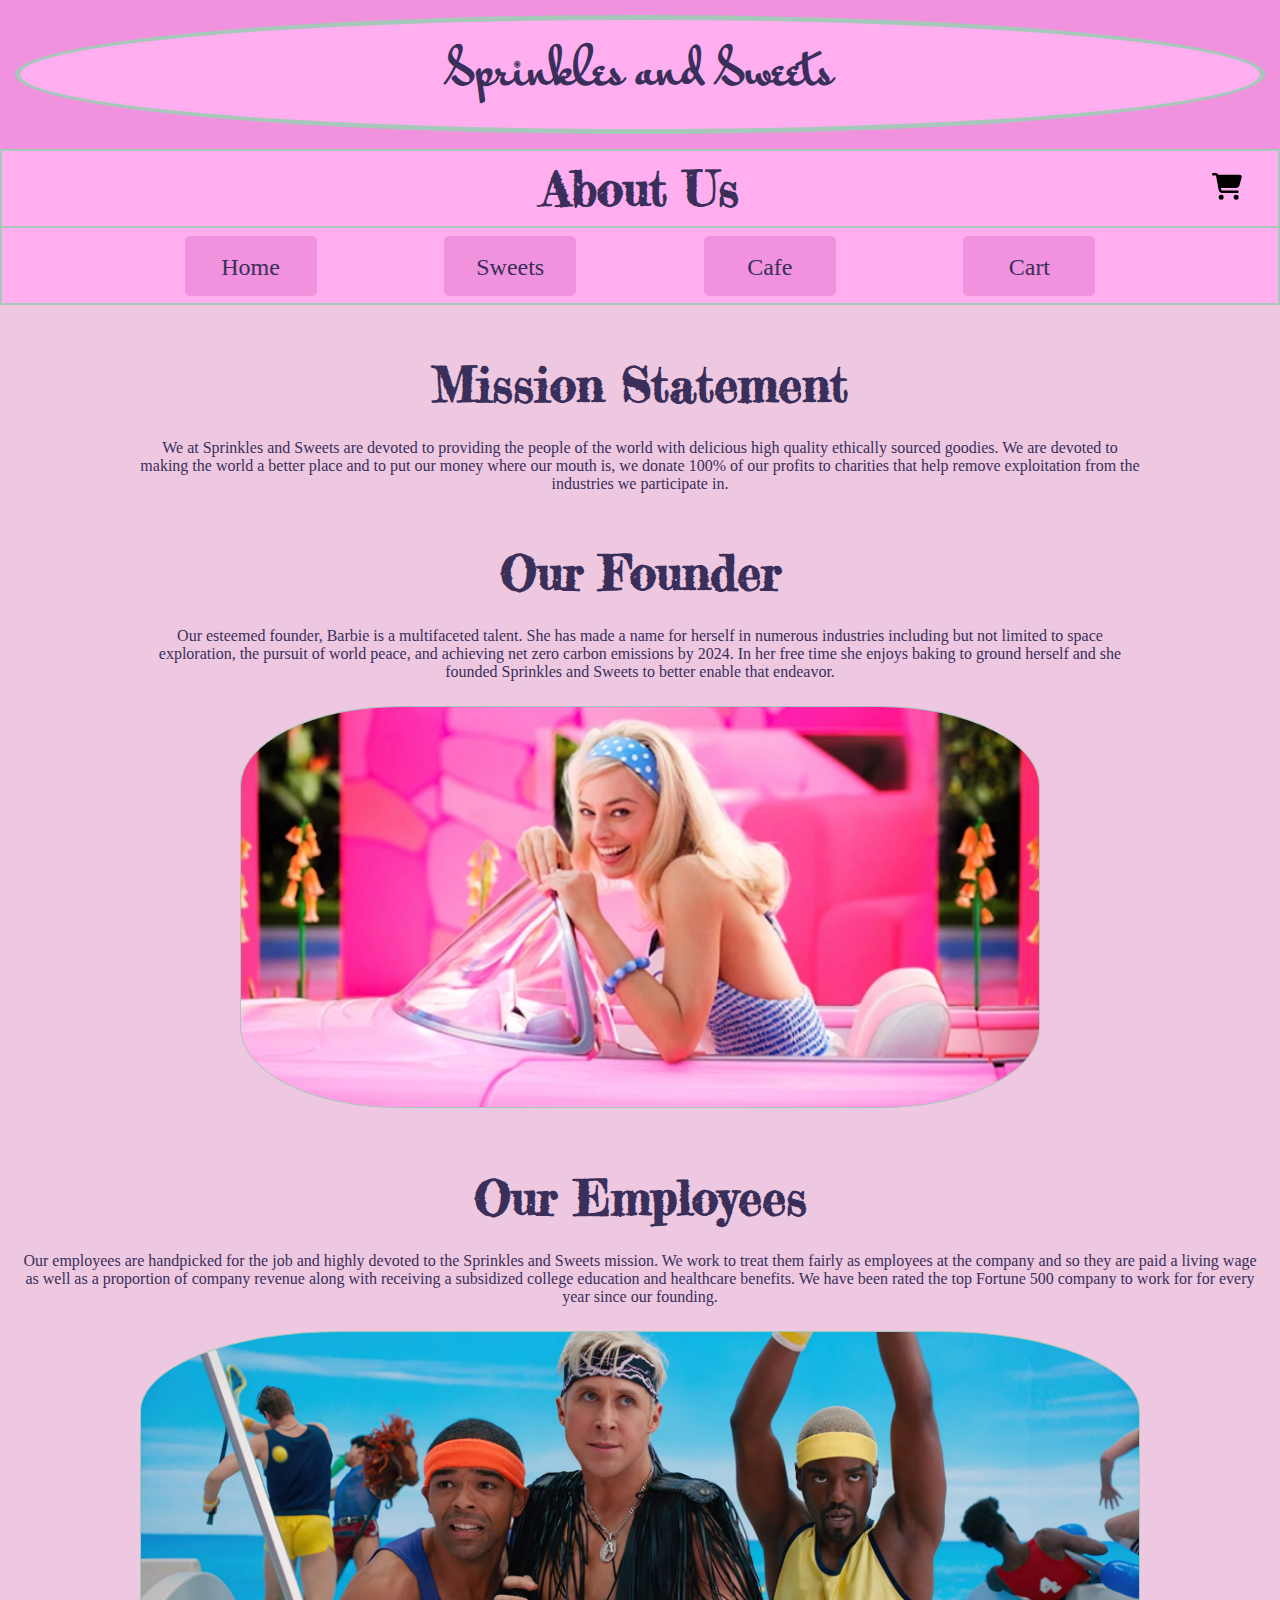
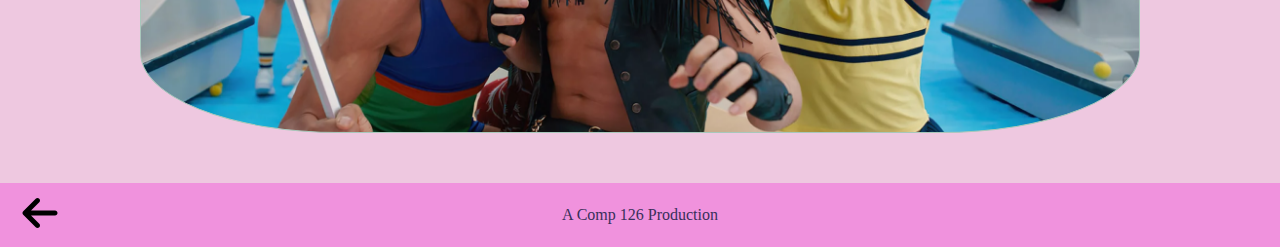
<file: about/about.html>
<!DOCTYPE html>
<html lang="en">

<head>
    <meta charset="utf-8" />
    <meta name="viewport" content="width=device-width, 
      initial-scale-1, shrink-to-fit=no" />
    <!-- <link href="https://cdn.jsdelivr.net/npm/bootstrap@5.0.2/dist/css/bootstrap.min.css" rel="stylesheet" integrity="sha384-EVSTQN3/azprG1Anm3QDgpJLIm9Nao0Yz1ztcQTwFspd3yD65VohhpuuCOmLASjC" crossorigin="anonymous" /> -->
    <link rel="stylesheet" href="../css/styles.css" />
    <title>Sprinkles and Sweets</title>
    <link rel="preconnect" href="https://fonts.googleapis.com" />
    <link rel="preconnect" href="https://fonts.gstatic.com" crossorigin />
    <link href="https://fonts.googleapis.com/css2?family=Mr+Bedfort&display=swap" rel="stylesheet" />
    <link rel="preconnect" href="https://fonts.googleapis.com" />
    <link rel="preconnect" href="https://fonts.gstatic.com" crossorigin />
    <link href="https://fonts.googleapis.com/css2?family=Fredericka+the+Great&display=swap" rel="stylesheet" />
    <link rel="preconnect" href="https://fonts.googleapis.com" />
    <link rel="preconnect" href="https://fonts.gstatic.com" crossorigin />
    <link href="https://fonts.googleapis.com/css2?family=Libre+Baskerville&display=swap" rel="stylesheet" />
</head>

<body>
    <div class="container-nb">
        <!--Header-->
        <div class="header">
            <a href="../index.html" class="center oval header">
                <h3 class="textBGnone SprinklesAndSweetsWrap">
                    Sprinkles and Sweets
                </h3>
            </a>
        </div>

        <!--Title Bar-->
        <div class="title-nb">
            <div class="hamBurger" onclick="navToggle()">
                <svg xmlns="http://www.w3.org/2000/svg" viewBox="0 0 448 512">
            <!--! Font Awesome Pro 6.4.0 by @fontawesome - https://fontawesome.com License - https://fontawesome.com/license (Commercial License) Copyright 2023 Fonticons, Inc. -->
            <path
              d="M0 96C0 78.3 14.3 64 32 64H416c17.7 0 32 14.3 32 32s-14.3 32-32 32H32C14.3 128 0 113.7 0 96zM0 256c0-17.7 14.3-32 32-32H416c17.7 0 32 14.3 32 32s-14.3 32-32 32H32c-17.7 0-32-14.3-32-32zM448 416c0 17.7-14.3 32-32 32H32c-17.7 0-32-14.3-32-32s14.3-32 32-32H416c17.7 0 32 14.3 32 32z"
            />
          </svg>
            </div>
            <h1 class="lightpinkBG biggerHeadings pageTitle">About Us</h1>
            <div class="cartIcon cart">
                <a href="../cart/cart.html">
                    <svg xmlns="http://www.w3.org/2000/svg" viewBox="0 0 576 512">
            <!--! Font Awesome Pro 6.4.0 by @fontawesome - https://fontawesome.com License - https://fontawesome.com/license (Commercial License) Copyright 2023 Fonticons, Inc. -->
            <path
              d="M0 24C0 10.7 10.7 0 24 0H69.5c22 0 41.5 12.8 50.6 32h411c26.3 0 45.5 25 38.6 50.4l-41 152.3c-8.5 31.4-37 53.3-69.5 53.3H170.7l5.4 28.5c2.2 11.3 12.1 19.5 23.6 19.5H488c13.3 0 24 10.7 24 24s-10.7 24-24 24H199.7c-34.6 0-64.3-24.6-70.7-58.5L77.4 54.5c-.7-3.8-4-6.5-7.9-6.5H24C10.7 48 0 37.3 0 24zM128 464a48 48 0 1 1 96 0 48 48 0 1 1 -96 0zm336-48a48 48 0 1 1 0 96 48 48 0 1 1 0-96z"
            />
          </svg>
                </a>
            </div>
        </div>

        <!--Nav Menu-->
        <div class="nav-nb" id="navbar">
            <a href="../index.html" class="navItem">Home</a>
            <a href="../menu/sweets.html" class="navItem">Sweets</a>
            <a href="../menu/cafe.html" class="navItem">Cafe</a>
            <a href="../cart/cart.html" class="navItem">Cart</a>
        </div>

        <!--MAIN CONTENT AREA-->
        <div class="contentArea center">
            <div class="column pictures">
                <h1 class="center biggerHeadings textMarginBottom text">
                    Mission Statement
                </h1>
                <div class="text">
                    <p class="bodyTextMarginBottom">
                        We at Sprinkles and Sweets are devoted to providing the people of the world with delicious high quality ethically sourced goodies. We are devoted to making the world a better place and to put our money where our mouth is, we donate 100% of our profits
                        to charities that help remove exploitation from the industries we participate in.
                    </p>
                </div>
            </div>

            <div class="column pictures">
                <h1 class="center biggerHeadings textMarginBottom">Our Founder</h1>
                <div class="text">
                    <p class="bodyTextMarginBottom">
                        Our esteemed founder, Barbie is a multifaceted talent. She has made a name for herself in numerous industries including but not limited to space exploration, the pursuit of world peace, and achieving net zero carbon emissions by 2024. In her free time
                        she enjoys baking to ground herself and she founded Sprinkles and Sweets to better enable that endeavor.
                    </p>
                </div>

                <div class="column picture">
                    <a ref="#" class="img-about-1"></a>
                </div>
            </div>

            <div lass="column picture">
                <h1 class="center biggerHeadings textMarginBottom">Our Employees</h1>
                <div class="text">
                    <p class="bodyTextMarginBottom">
                        Our employees are handpicked for the job and highly devoted to the Sprinkles and Sweets mission. We work to treat them fairly as employees at the company and so they are paid a living wage as well as a proportion of company revenue along with receiving
                        a subsidized college education and healthcare benefits. We have been rated the top Fortune 500 company to work for for every year since our founding.
                    </p>
                </div>
                <div class="column picture">
                    <a ref="#" class="img-about-2"></a>
                </div>
            </div>
        </div>

        <div class="footerBackButton">
            <a href="../index.html" class="back-button">
                <svg class="darkpinkBG" xmlns="http://www.w3.org/2000/svg" viewBox="0 0 448 512" width="40px" height="40px">
          <!--! Font Awesome Pro 6.4.0 by @fontawesome - https://fontawesome.com License - https://fontawesome.com/license (Commercial License) Copyright 2023 Fonticons, Inc. -->
          <path
            d="M9.4 233.4c-12.5 12.5-12.5 32.8 0 45.3l160 160c12.5 12.5 32.8 12.5 45.3 0s12.5-32.8 0-45.3L109.2 288 416 288c17.7 0 32-14.3 32-32s-14.3-32-32-32l-306.7 0L214.6 118.6c12.5-12.5 12.5-32.8 0-45.3s-32.8-12.5-45.3 0l-160 160z"
          />
        </svg>
            </a>
            <div class="footertext">A Comp 126 Production</div>
        </div>



        <!-- <script src="https://cdn.jsdelivr.net/npm/bootstrap@5.0.2/dist/js/bootstrap.bundle.min.js" integrity="sha384-MrcW6ZMFYlzcLA8Nl+NtUVF0sA7MsXsP1UyJoMp4YLEuNSfAP+JcXn/tWtIaxVXM" crossorigin="anonymous"></script> -->
</body>
<script>
    function navToggle() {
        if (document.getElementById("navbar").classList.contains("nav-expand")) {
            document.getElementById("navbar").classList.remove("nav-expand");
        } else {
            document.getElementById("navbar").classList.add("nav-expand");
        }
    }
</script>

</html>
</file>
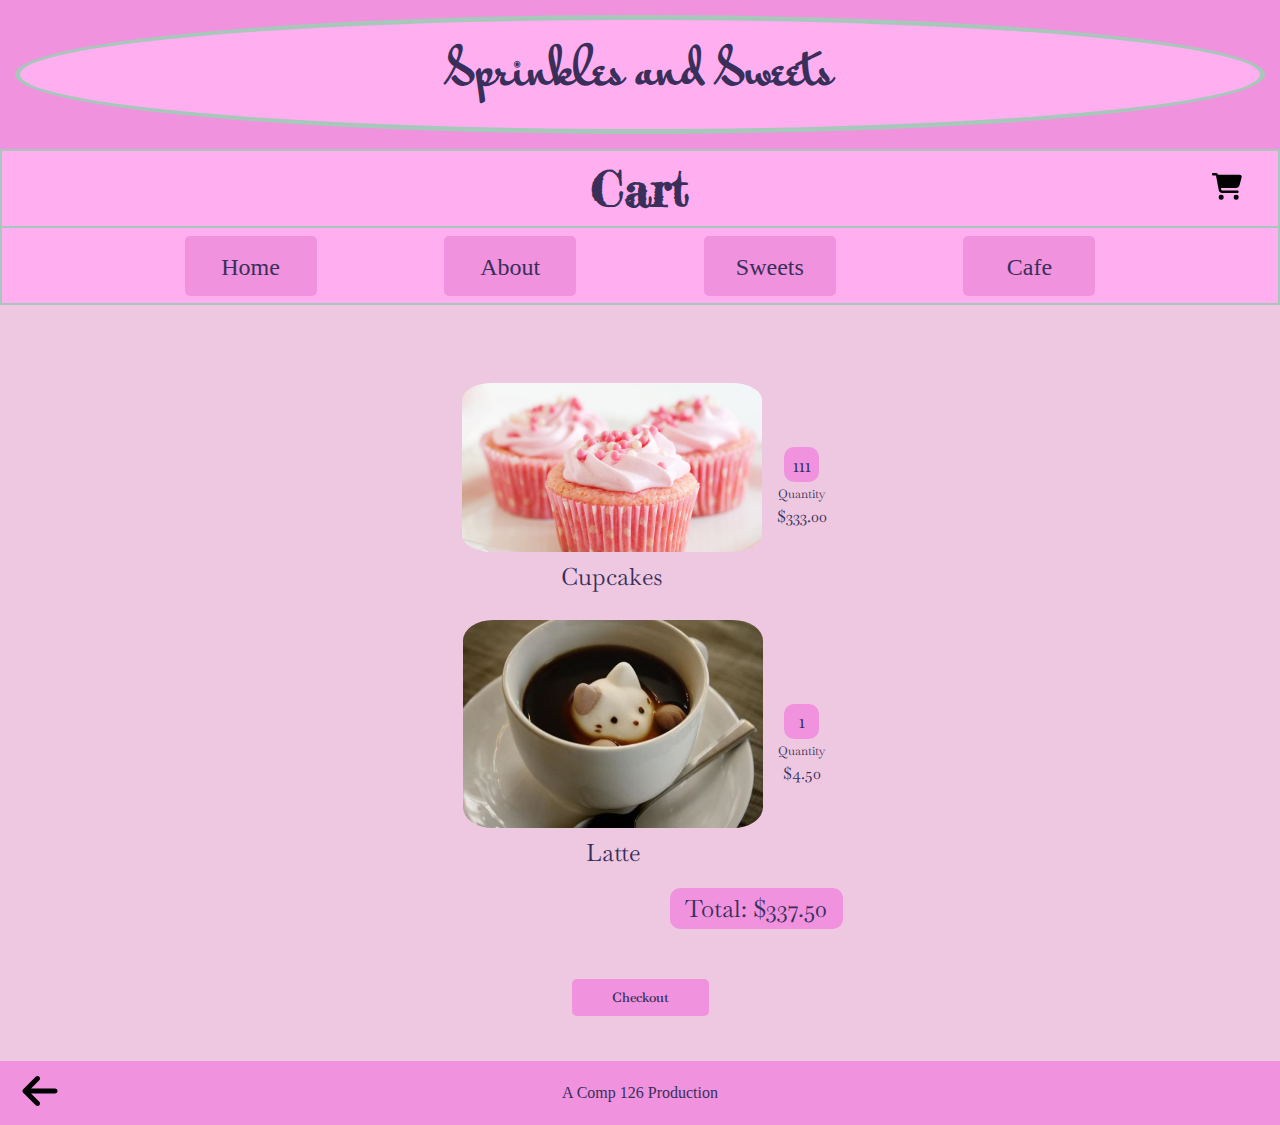
<file: cart/cart.html>
<!DOCTYPE html>
<html lang="en">

<head>
    <meta charset="UTF-8" />
    <meta http-equiv="X-UA-Compatible" content="IE=edge" />
    <meta name="viewport" content="width=device-width, initial-scale=1.0" />
    <title>Cart</title>
    <link rel="stylesheet" href="../css/styles.css" />
    <link rel="preconnect" href="https://fonts.googleapis.com" />
    <link rel="preconnect" href="https://fonts.gstatic.com" crossorigin />
    <link href="https://fonts.googleapis.com/css2?family=Mr+Bedfort&display=swap" rel="stylesheet" />
    <link rel="preconnect" href="https://fonts.googleapis.com" />
    <link rel="preconnect" href="https://fonts.gstatic.com" crossorigin />
    <link href="https://fonts.googleapis.com/css2?family=Fredericka+the+Great&display=swap" rel="stylesheet" />
    <link rel="preconnect" href="https://fonts.googleapis.com" />
    <link rel="preconnect" href="https://fonts.gstatic.com" crossorigin />
    <link href="https://fonts.googleapis.com/css2?family=Baskervville:ital@0;1&display=swap" rel="stylesheet" />
</head>

<body>
    <div class="container-nb">
        <!--Header-->
        <div class="header">
            <a href="../index.html" class="center oval header">
                <h3 class="textBGnone SprinklesAndSweetsWrap">
                    Sprinkles and Sweets
                </h3>
            </a>
        </div>

        <!--Title Bar-->
        <div class="title-nb">
            <div class="hamBurger" onclick="navToggle()">
                <svg xmlns="http://www.w3.org/2000/svg" viewBox="0 0 448 512">
            <!--! Font Awesome Pro 6.4.0 by @fontawesome - https://fontawesome.com License - https://fontawesome.com/license (Commercial License) Copyright 2023 Fonticons, Inc. -->
            <path
              d="M0 96C0 78.3 14.3 64 32 64H416c17.7 0 32 14.3 32 32s-14.3 32-32 32H32C14.3 128 0 113.7 0 96zM0 256c0-17.7 14.3-32 32-32H416c17.7 0 32 14.3 32 32s-14.3 32-32 32H32c-17.7 0-32-14.3-32-32zM448 416c0 17.7-14.3 32-32 32H32c-17.7 0-32-14.3-32-32s14.3-32 32-32H416c17.7 0 32 14.3 32 32z"
            />
          </svg>
            </div>
            <h1 class="lightpinkBG biggerHeadings pageTitle">Cart</h1>
            <div class="cartIcon cart">
                <a href="cart/cart.html">
                    <svg xmlns="http://www.w3.org/2000/svg" viewBox="0 0 576 512">
              <!--! Font Awesome Pro 6.4.0 by @fontawesome - https://fontawesome.com License - https://fontawesome.com/license (Commercial License) Copyright 2023 Fonticons, Inc. -->
              <path
                d="M0 24C0 10.7 10.7 0 24 0H69.5c22 0 41.5 12.8 50.6 32h411c26.3 0 45.5 25 38.6 50.4l-41 152.3c-8.5 31.4-37 53.3-69.5 53.3H170.7l5.4 28.5c2.2 11.3 12.1 19.5 23.6 19.5H488c13.3 0 24 10.7 24 24s-10.7 24-24 24H199.7c-34.6 0-64.3-24.6-70.7-58.5L77.4 54.5c-.7-3.8-4-6.5-7.9-6.5H24C10.7 48 0 37.3 0 24zM128 464a48 48 0 1 1 96 0 48 48 0 1 1 -96 0zm336-48a48 48 0 1 1 0 96 48 48 0 1 1 0-96z"
              />
            </svg>
                </a>
            </div>
        </div>

        <!--Nav Menu-->
        <div class="nav-nb" id="navbar">
            <a href="../index.html" class="navItem">Home</a>
            <a href="../about/about.html" class="navItem">About</a>
            <a href="../menu/sweets.html" class="navItem">Sweets</a>
            <a href="../menu/cafe.html" class="navItem">Cafe</a>
        </div>

        <div class="contentArea center">
            <div class="items">
                <div class="myitem">
                    <div class="myitem__top">
                        <div class="myitem__img">
                            <div class="myitem__one">
                                <img src="../images/S_cupcake.jpeg" />
                                <div class="myitem__bottom">
                                    <h1>Cupcakes</h1>
                                </div>
                            </div>
                        </div>
                        <div class="myitem__detail">
                            <span class="quantity"> 111 </span>
                            <h2>Quantity</h2>
                            <h3>$333.00</h3>
                        </div>
                    </div>
                </div>

                <div class="myitem">
                    <div class="myitem__top">
                        <div class="myitem__img">
                            <div class="myitem__one">
                                <img src="../images/C_latte.jpeg" />
                                <div class="myitem__bottom">
                                    <h1>Latte</h1>
                                </div>
                            </div>
                        </div>

                        <div class="myitem__detail">
                            <span class="quantity"> 1 </span>
                            <h2>Quantity</h2>
                            <h3>$4.50</h3>
                        </div>
                    </div>
                </div>

                <div class="myitem__total">
                    <p>Total: $337.50</p>
                </div>
            </div>

            <div class="checkout__show" onclick="toggleCheckout()">
                <button class="checkout__btn">Checkout</button>
            </div>

            <div class="checkout">
                <h1 class="checkout__head">Check Out</h1>
                <form class="checkout__form">
                    <div class="checkout__field field__name br5">
                        <input type="text" placeholder="Name:" />
                    </div>
                    <div class="checkout__mid br5">
                        <div class="checkout__field">
                            <input type="text" placeholder="Credit Card Number:" />
                        </div>
                        <div class="checkout__field">
                            <input type="text" placeholder="Expiration Date:" />
                            <input type="text" placeholder="CVV:" />
                        </div>
                        <div class="checkout__field">
                            <input type="text" placeholder="Billing Address:" />
                        </div>
                    </div>

                    <div class="checkout__tips">
                        <input type="text" placeholder="Tips:" />
                    </div>
                    <button class="checkout__submit">Submit</button>
                </form>
            </div>
        </div>

        <div class="footerBackButton">
            <a href="../index.html" class="back-button">
                <svg class="darkpinkBG" xmlns="http://www.w3.org/2000/svg" viewBox="0 0 448 512" width="40px" height="40px">
            <!--! Font Awesome Pro 6.4.0 by @fontawesome - https://fontawesome.com License - https://fontawesome.com/license (Commercial License) Copyright 2023 Fonticons, Inc. -->
            <path
              d="M9.4 233.4c-12.5 12.5-12.5 32.8 0 45.3l160 160c12.5 12.5 32.8 12.5 45.3 0s12.5-32.8 0-45.3L109.2 288 416 288c17.7 0 32-14.3 32-32s-14.3-32-32-32l-306.7 0L214.6 118.6c12.5-12.5 12.5-32.8 0-45.3s-32.8-12.5-45.3 0l-160 160z"
            />
          </svg>
            </a>
            <div class="footertext">A Comp 126 Production</div>
        </div>
    </div>
</body>

<script>
    document.addEventListener("DOMContentLoaded", () => {
        const checkoutBtn = document.querySelector(".checkout__btn");
        const checkoutSection = document.querySelector(".checkout");

        checkoutBtn.addEventListener("click", toggleCheckout);

        function toggleCheckout() {
            checkoutSection.style.display =
                checkoutSection.style.display === "block" ? "none" : "block";
        }
    });

    function navToggle() {
        const navbar = document.getElementById("navbar");
        navbar.classList.toggle("nav-expand");
    }
</script>

</html>
</file>
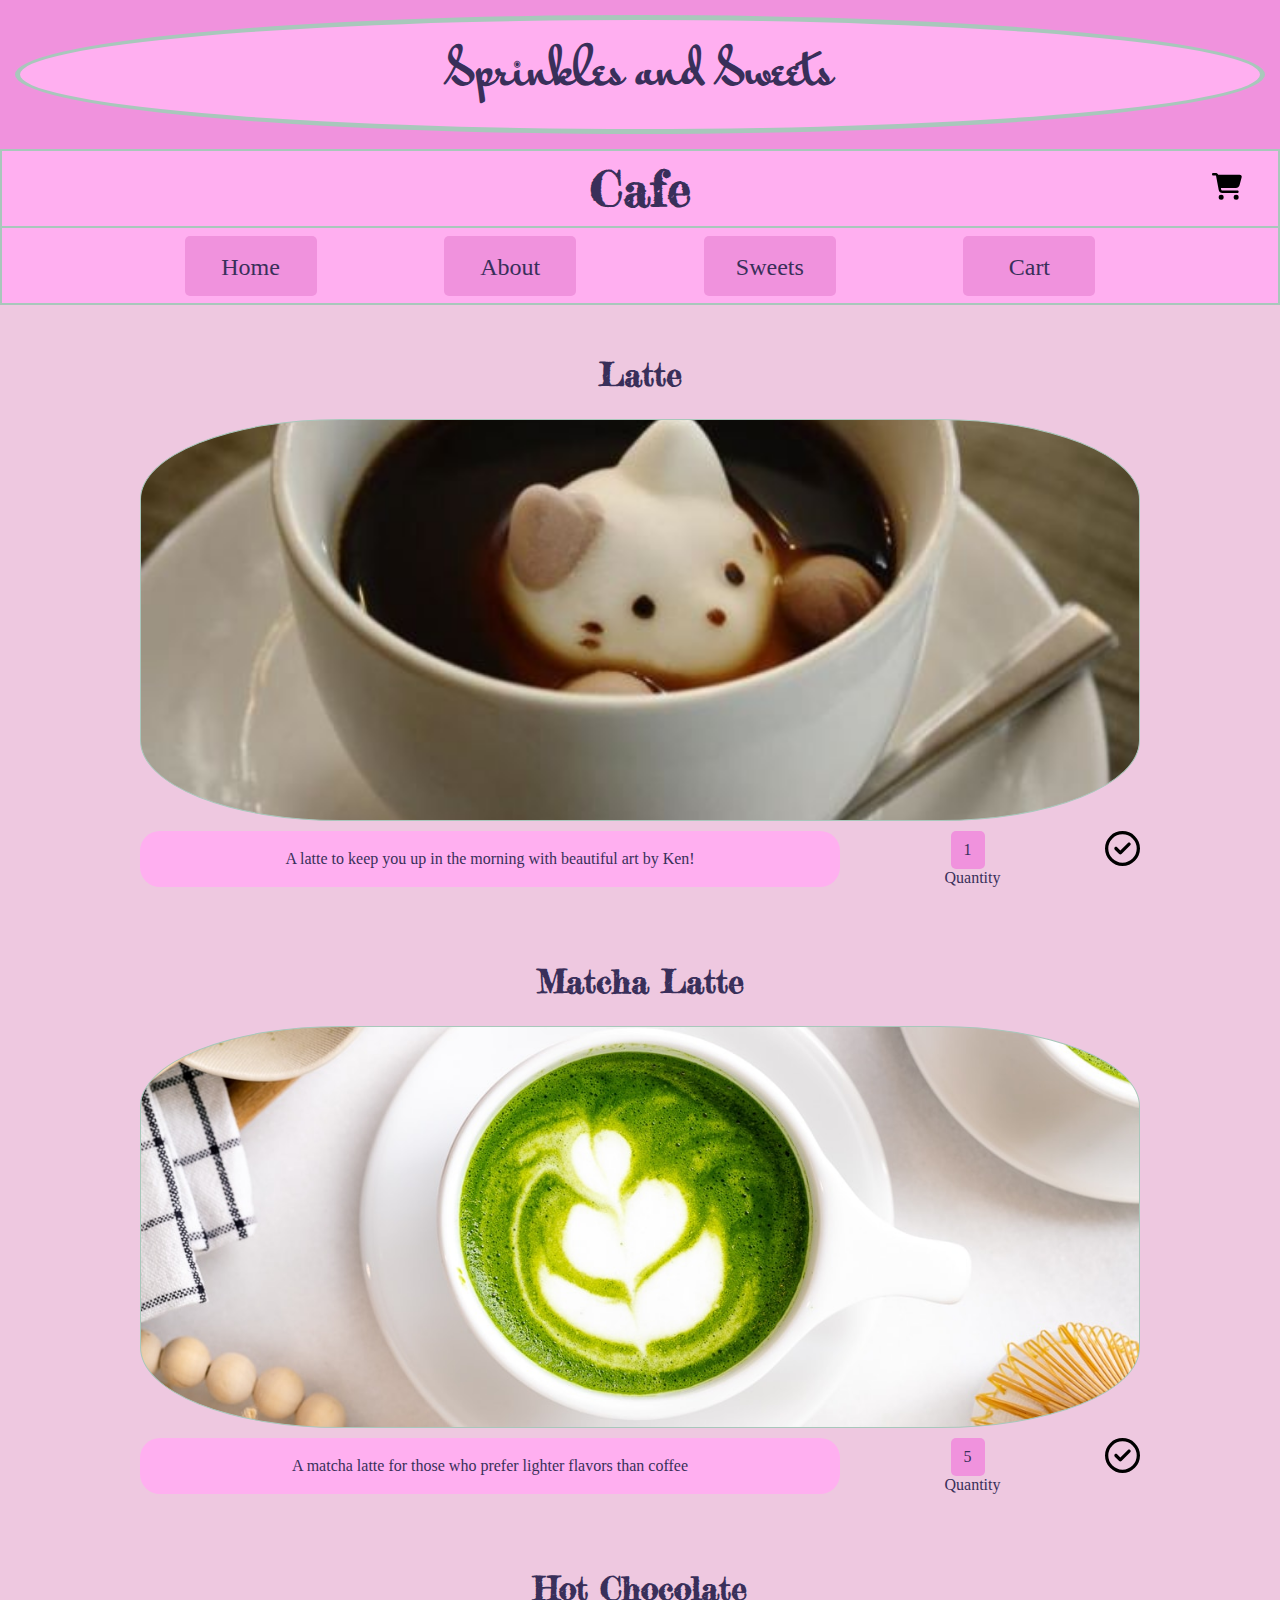
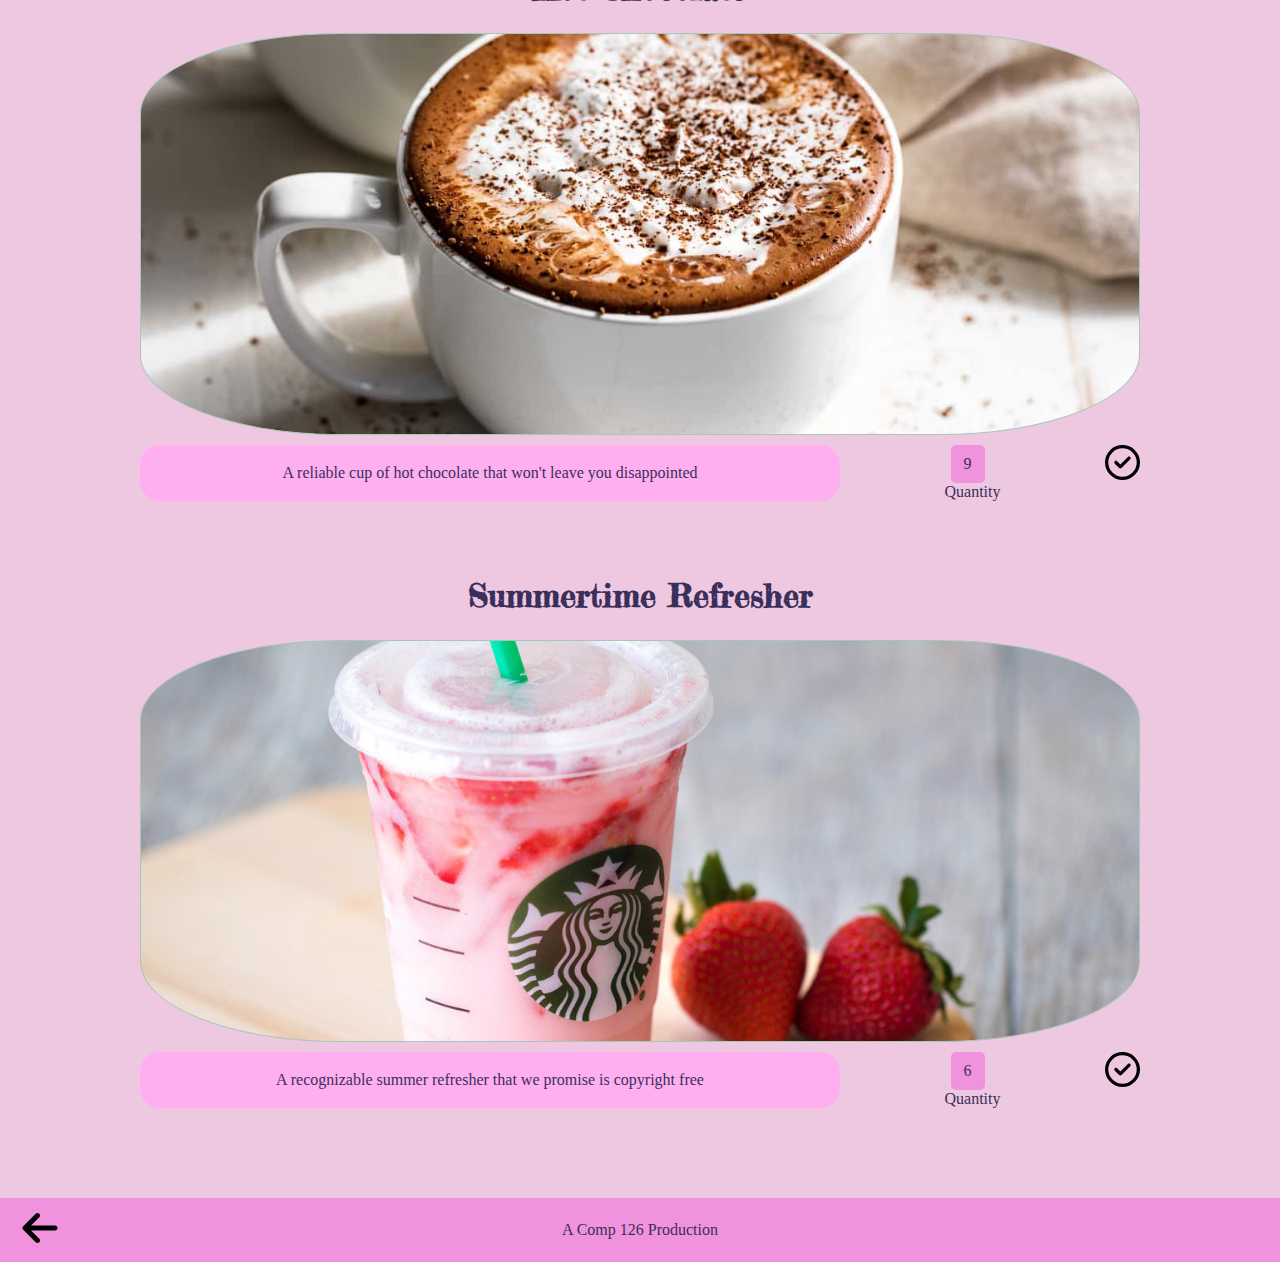
<file: menu/cafe.html>
<!DOCTYPE html>
<html lang="en">

<head>
    <meta charset="utf-8" />
    <meta name="viewport" content="width=device-width, 
      initial-scale-1, shrink-to-fit=no" />
    <link rel="stylesheet" href="../css/styles.css" />
    <title>Cafe</title>
    <link rel="preconnect" href="https://fonts.googleapis.com" />
    <link rel="preconnect" href="https://fonts.gstatic.com" crossorigin />
    <link href="https://fonts.googleapis.com/css2?family=Mr+Bedfort&display=swap" rel="stylesheet" />
    <link rel="preconnect" href="https://fonts.googleapis.com" />
    <link rel="preconnect" href="https://fonts.gstatic.com" crossorigin />
    <link href="https://fonts.googleapis.com/css2?family=Fredericka+the+Great&display=swap" rel="stylesheet" />
    <link rel="preconnect" href="https://fonts.googleapis.com" />
    <link rel="preconnect" href="https://fonts.gstatic.com" crossorigin />
    <link href="https://fonts.googleapis.com/css2?family=Libre+Baskerville&display=swap" rel="stylesheet" />
</head>

<body>
    <div class="container-nb">
        <!--Header-->
        <div class="header">
            <a href="../index.html" class="center oval header">
                <h3 class="textBGnone SprinklesAndSweetsWrap">
                    Sprinkles and Sweets
                </h3>
            </a>
        </div>

        <!--Title Bar-->
        <div class="title-nb">
            <div class="hamBurger" onclick="navToggle()">
                <svg xmlns="http://www.w3.org/2000/svg" viewBox="0 0 448 512">
            <!--! Font Awesome Pro 6.4.0 by @fontawesome - https://fontawesome.com License - https://fontawesome.com/license (Commercial License) Copyright 2023 Fonticons, Inc. -->
            <path
              d="M0 96C0 78.3 14.3 64 32 64H416c17.7 0 32 14.3 32 32s-14.3 32-32 32H32C14.3 128 0 113.7 0 96zM0 256c0-17.7 14.3-32 32-32H416c17.7 0 32 14.3 32 32s-14.3 32-32 32H32c-17.7 0-32-14.3-32-32zM448 416c0 17.7-14.3 32-32 32H32c-17.7 0-32-14.3-32-32s14.3-32 32-32H416c17.7 0 32 14.3 32 32z"
            />
          </svg>
            </div>
            <h1 class="lightpinkBG biggerHeadings pageTitle">Cafe</h1>

            <div class="cartIcon cart">
                <a href="../cart/cart.html">
                    <svg xmlns="http://www.w3.org/2000/svg" viewBox="0 0 576 512">
              <!--! Font Awesome Pro 6.4.0 by @fontawesome - https://fontawesome.com License - https://fontawesome.com/license (Commercial License) Copyright 2023 Fonticons, Inc. -->
              <path
                d="M0 24C0 10.7 10.7 0 24 0H69.5c22 0 41.5 12.8 50.6 32h411c26.3 0 45.5 25 38.6 50.4l-41 152.3c-8.5 31.4-37 53.3-69.5 53.3H170.7l5.4 28.5c2.2 11.3 12.1 19.5 23.6 19.5H488c13.3 0 24 10.7 24 24s-10.7 24-24 24H199.7c-34.6 0-64.3-24.6-70.7-58.5L77.4 54.5c-.7-3.8-4-6.5-7.9-6.5H24C10.7 48 0 37.3 0 24zM128 464a48 48 0 1 1 96 0 48 48 0 1 1 -96 0zm336-48a48 48 0 1 1 0 96 48 48 0 1 1 0-96z"
              />
            </svg>
                </a>
            </div>
        </div>

        <!--Nav Menu-->
        <div class="nav-nb" id="navbar">
            <a href="../index.html" class="navItem">Home</a>
            <a href="../about/about.html" class="navItem">About</a>
            <a href="../menu/sweets.html" class="navItem">Sweets</a>
            <a href="../cart/cart.html" class="navItem">Cart</a>
        </div>

        <!--MAIN CONTENT AREA-->
        <div class="contentArea center">
            <!--Cafe Items-->

            <div class="column picture slightlyLargerTextMarginBottom">
                <h1 class="center textMarginBottom">Latte</h1>
                <a ref="#" class="img-cafe-1" alt="A latte to keep you up in the morning with beautiful art by Ken!"></a>
                <div class="description-quantity">
                    <div class="img-description">
                        A latte to keep you up in the morning with beautiful art by Ken!
                    </div>
                    <div class="quantity-wrapper">
                        <div class="quantity-box">1</div>
                        <div class="img-quantity">Quantity</div>
                    </div>
                    <svg xmlns="http://www.w3.org/2000/svg" viewBox="0 0 512 512" width="35px" height="35px">
              <!--! Font Awesome Pro 6.4.0 by @fontawesome - https://fontawesome.com License - https://fontawesome.com/license (Commercial License) Copyright 2023 Fonticons, Inc. -->
              <path
                d="M256 48a208 208 0 1 1 0 416 208 208 0 1 1 0-416zm0 464A256 256 0 1 0 256 0a256 256 0 1 0 0 512zM369 209c9.4-9.4 9.4-24.6 0-33.9s-24.6-9.4-33.9 0l-111 111-47-47c-9.4-9.4-24.6-9.4-33.9 0s-9.4 24.6 0 33.9l64 64c9.4 9.4 24.6 9.4 33.9 0L369 209z"
              />
            </svg>
                </div>
            </div>

            <div class="column picture slightlyLargerTextMarginBottom">
                <h1 class="center textMarginBottom">Matcha Latte</h1>
                <a ref="#" class="img-cafe-2" alt="A matcha latte for those who prefer lighter flavors than coffee"></a>
                <div class="description-quantity">
                    <div class="img-description">
                        A matcha latte for those who prefer lighter flavors than coffee
                    </div>
                    <div class="quantity-wrapper">
                        <div class="quantity-box">5</div>
                        <div class="img-quantity">Quantity</div>
                    </div>
                    <svg xmlns="http://www.w3.org/2000/svg" viewBox="0 0 512 512" width="35px" height="35px">
              <!--! Font Awesome Pro 6.4.0 by @fontawesome - https://fontawesome.com License - https://fontawesome.com/license (Commercial License) Copyright 2023 Fonticons, Inc. -->
              <path
                d="M256 48a208 208 0 1 1 0 416 208 208 0 1 1 0-416zm0 464A256 256 0 1 0 256 0a256 256 0 1 0 0 512zM369 209c9.4-9.4 9.4-24.6 0-33.9s-24.6-9.4-33.9 0l-111 111-47-47c-9.4-9.4-24.6-9.4-33.9 0s-9.4 24.6 0 33.9l64 64c9.4 9.4 24.6 9.4 33.9 0L369 209z"
              />
            </svg>
                </div>
            </div>

            <div class="column picture slightlyLargerTextMarginBottom">
                <h1 class="center textMarginBottom">Hot Chocolate</h1>
                <a ref="#" class="img-cafe-3" alt="A reliable cup of hot chocolate that won't leave you disappointed"></a>
                <div class="description-quantity">
                    <div class="img-description">
                        A reliable cup of hot chocolate that won't leave you disappointed
                    </div>
                    <div class="quantity-wrapper">
                        <div class="quantity-box">9</div>
                        <div class="img-quantity">Quantity</div>
                    </div>
                    <svg xmlns="http://www.w3.org/2000/svg" viewBox="0 0 512 512" width="35px" height="35px">
              <!--! Font Awesome Pro 6.4.0 by @fontawesome - https://fontawesome.com License - https://fontawesome.com/license (Commercial License) Copyright 2023 Fonticons, Inc. -->
              <path
                d="M256 48a208 208 0 1 1 0 416 208 208 0 1 1 0-416zm0 464A256 256 0 1 0 256 0a256 256 0 1 0 0 512zM369 209c9.4-9.4 9.4-24.6 0-33.9s-24.6-9.4-33.9 0l-111 111-47-47c-9.4-9.4-24.6-9.4-33.9 0s-9.4 24.6 0 33.9l64 64c9.4 9.4 24.6 9.4 33.9 0L369 209z"
              />
            </svg>
                </div>
            </div>

            <div class="column picture slightlyLargerTextMarginBottom">
                <h1 class="center textMarginBottom">Summertime Refresher</h1>
                <a ref="#" class="img-cafe-4" alt="A recognizable summer refresher that we promise is copyright free"></a>
                <div class="description-quantity">
                    <div class="img-description">
                        A recognizable summer refresher that we promise is copyright free
                    </div>
                    <div class="quantity-wrapper">
                        <div class="quantity-box">6</div>
                        <div class="img-quantity">Quantity</div>
                    </div>
                    <svg xmlns="http://www.w3.org/2000/svg" viewBox="0 0 512 512" width="35px" height="35px">
              <!--! Font Awesome Pro 6.4.0 by @fontawesome - https://fontawesome.com License - https://fontawesome.com/license (Commercial License) Copyright 2023 Fonticons, Inc. -->
              <path
                d="M256 48a208 208 0 1 1 0 416 208 208 0 1 1 0-416zm0 464A256 256 0 1 0 256 0a256 256 0 1 0 0 512zM369 209c9.4-9.4 9.4-24.6 0-33.9s-24.6-9.4-33.9 0l-111 111-47-47c-9.4-9.4-24.6-9.4-33.9 0s-9.4 24.6 0 33.9l64 64c9.4 9.4 24.6 9.4 33.9 0L369 209z"
              />
            </svg>
                </div>
            </div>
        </div>

        <div class="footerBackButton">
            <a href="../index.html" class="back-button">
                <svg class="darkpinkBG" xmlns="http://www.w3.org/2000/svg" viewBox="0 0 448 512" width="40px" height="40px">
            <!--! Font Awesome Pro 6.4.0 by @fontawesome - https://fontawesome.com License - https://fontawesome.com/license (Commercial License) Copyright 2023 Fonticons, Inc. -->
            <path
              d="M9.4 233.4c-12.5 12.5-12.5 32.8 0 45.3l160 160c12.5 12.5 32.8 12.5 45.3 0s12.5-32.8 0-45.3L109.2 288 416 288c17.7 0 32-14.3 32-32s-14.3-32-32-32l-306.7 0L214.6 118.6c12.5-12.5 12.5-32.8 0-45.3s-32.8-12.5-45.3 0l-160 160z"
            />
          </svg>
            </a>
            <div class="footertext">A Comp 126 Production</div>
        </div>
    </div>
</body>

<script>
    function navToggle() {
        if (document.getElementById("navbar").classList.contains("nav-expand")) {
            document.getElementById("navbar").classList.remove("nav-expand");
        } else {
            document.getElementById("navbar").classList.add("nav-expand");
        }
    }
</script>

</html>
</file>
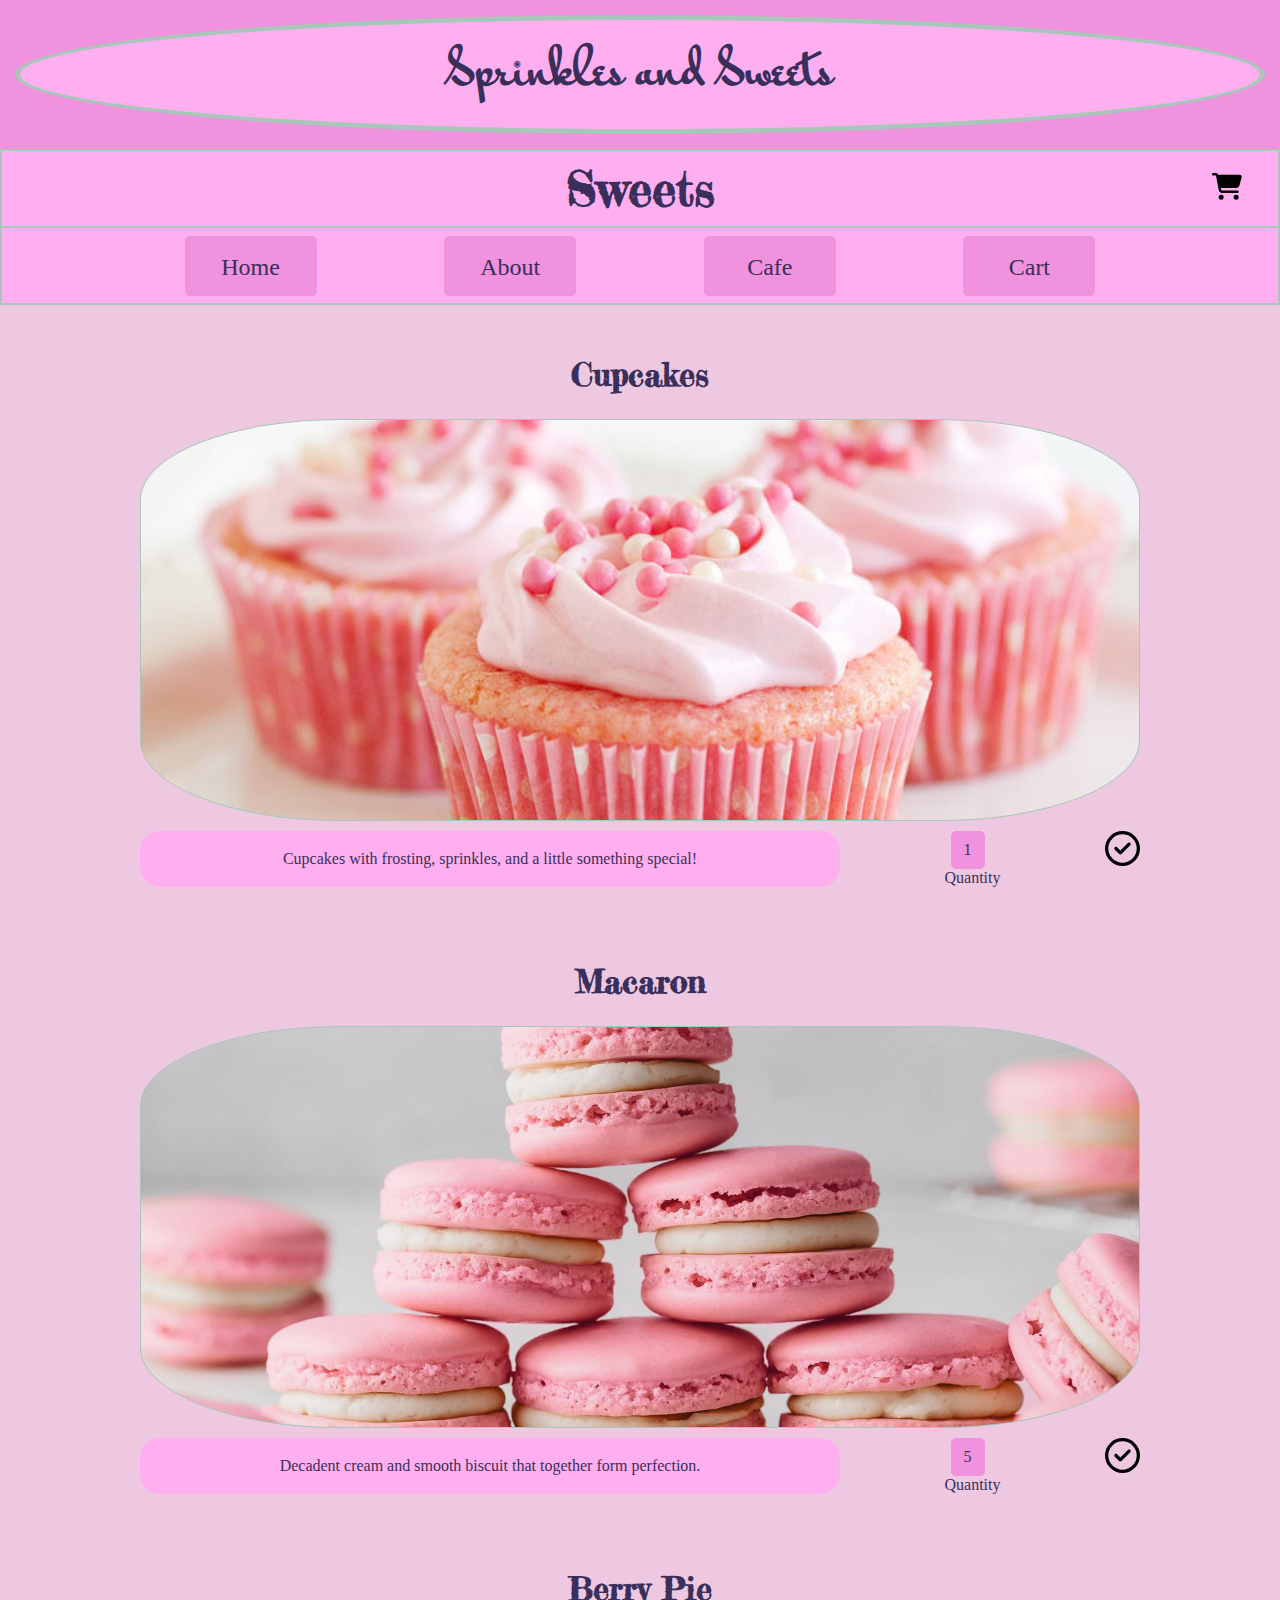
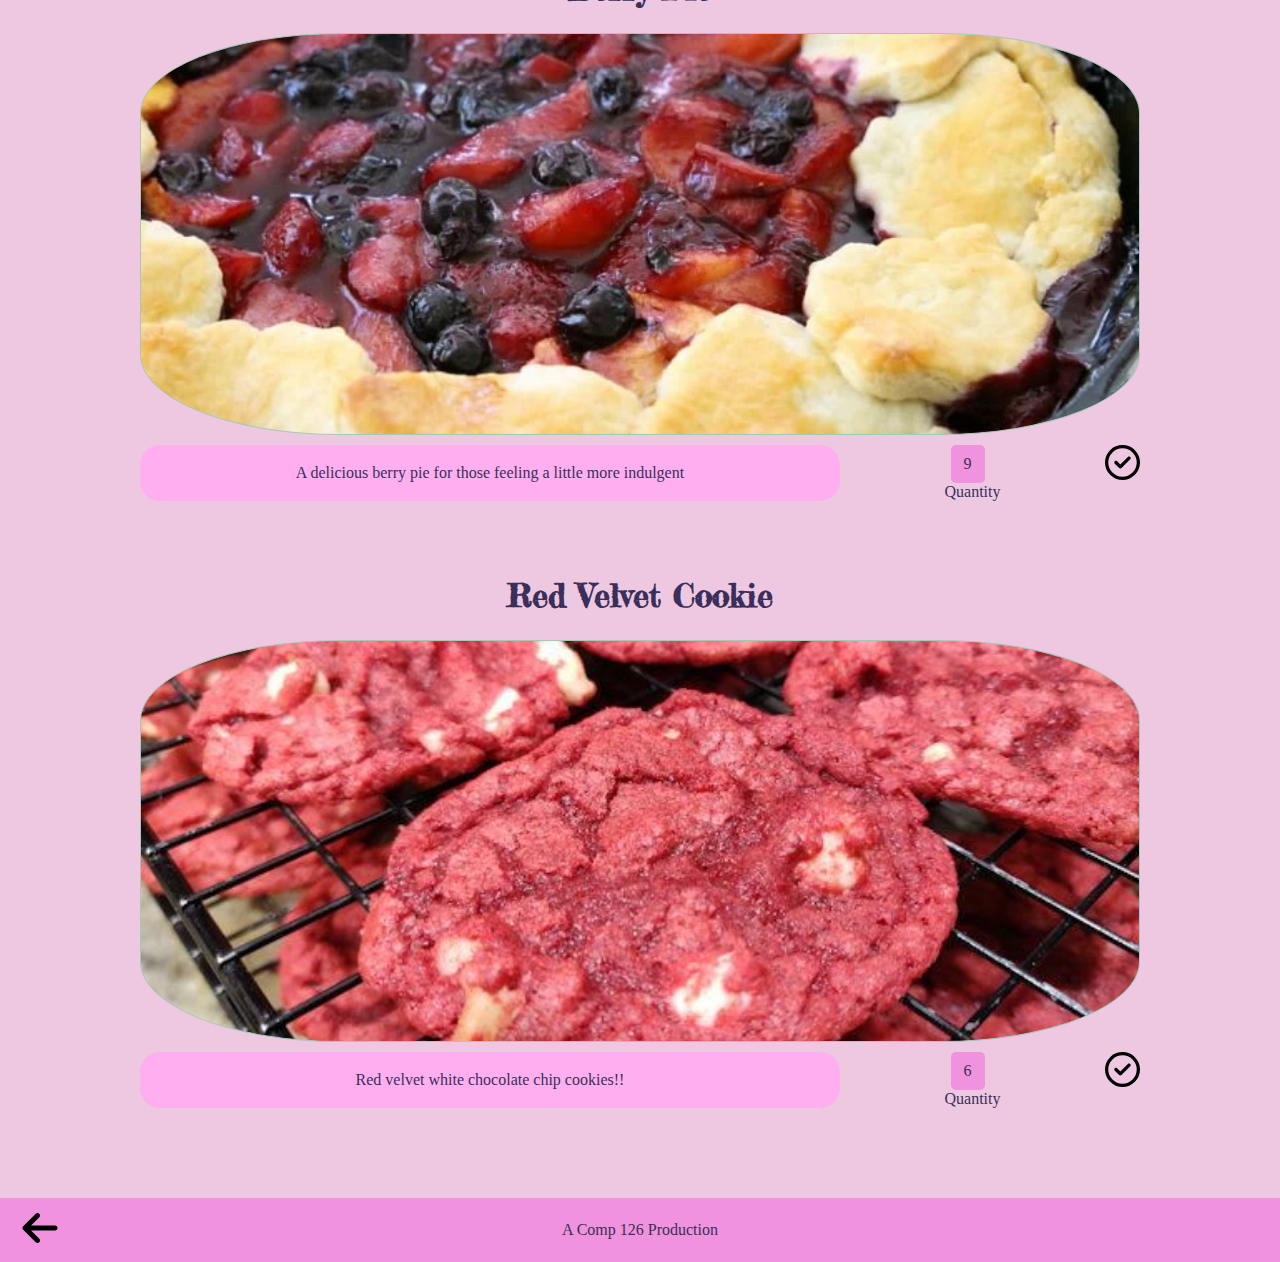
<file: menu/sweets.html>
<!DOCTYPE html>
<html lang="en">

<head>
    <meta charset="utf-8" />
    <meta name="viewport" content="width=device-width, 
      initial-scale-1, shrink-to-fit=no" />
    <link rel="stylesheet" href="../css/styles.css" />
    <title>Sweets</title>
    <link rel="preconnect" href="https://fonts.googleapis.com" />
    <link rel="preconnect" href="https://fonts.gstatic.com" crossorigin />
    <link href="https://fonts.googleapis.com/css2?family=Mr+Bedfort&display=swap" rel="stylesheet" />
    <link rel="preconnect" href="https://fonts.googleapis.com" />
    <link rel="preconnect" href="https://fonts.gstatic.com" crossorigin />
    <link href="https://fonts.googleapis.com/css2?family=Fredericka+the+Great&display=swap" rel="stylesheet" />
    <link rel="preconnect" href="https://fonts.googleapis.com" />
    <link rel="preconnect" href="https://fonts.gstatic.com" crossorigin />
    <link href="https://fonts.googleapis.com/css2?family=Libre+Baskerville&display=swap" rel="stylesheet" />
</head>

<body>
    <div class="container-nb">
        <!--Header-->
        <div class="header">
            <a href="../index.html" class="center oval header">
                <h3 class="textBGnone SprinklesAndSweetsWrap">
                    Sprinkles and Sweets
                </h3>
            </a>
        </div>

        <!--Title Bar-->
        <div class="title-nb">
            <div class="hamBurger" onclick="navToggle()">
                <svg xmlns="http://www.w3.org/2000/svg" viewBox="0 0 448 512">
            <!--! Font Awesome Pro 6.4.0 by @fontawesome - https://fontawesome.com License - https://fontawesome.com/license (Commercial License) Copyright 2023 Fonticons, Inc. -->
            <path
              d="M0 96C0 78.3 14.3 64 32 64H416c17.7 0 32 14.3 32 32s-14.3 32-32 32H32C14.3 128 0 113.7 0 96zM0 256c0-17.7 14.3-32 32-32H416c17.7 0 32 14.3 32 32s-14.3 32-32 32H32c-17.7 0-32-14.3-32-32zM448 416c0 17.7-14.3 32-32 32H32c-17.7 0-32-14.3-32-32s14.3-32 32-32H416c17.7 0 32 14.3 32 32z"
            />
          </svg>
            </div>
            <h1 class="lightpinkBG biggerHeadings pageTitle">Sweets</h1>

            <div class="cartIcon cart">
                <a href="../cart/cart.html">
                    <svg xmlns="http://www.w3.org/2000/svg" viewBox="0 0 576 512">
              <!--! Font Awesome Pro 6.4.0 by @fontawesome - https://fontawesome.com License - https://fontawesome.com/license (Commercial License) Copyright 2023 Fonticons, Inc. -->
              <path
                d="M0 24C0 10.7 10.7 0 24 0H69.5c22 0 41.5 12.8 50.6 32h411c26.3 0 45.5 25 38.6 50.4l-41 152.3c-8.5 31.4-37 53.3-69.5 53.3H170.7l5.4 28.5c2.2 11.3 12.1 19.5 23.6 19.5H488c13.3 0 24 10.7 24 24s-10.7 24-24 24H199.7c-34.6 0-64.3-24.6-70.7-58.5L77.4 54.5c-.7-3.8-4-6.5-7.9-6.5H24C10.7 48 0 37.3 0 24zM128 464a48 48 0 1 1 96 0 48 48 0 1 1 -96 0zm336-48a48 48 0 1 1 0 96 48 48 0 1 1 0-96z"
              />
            </svg>
                </a>
            </div>
        </div>

        <!--Nav Menu-->
        <div class="nav-nb" id="navbar">
            <a href="../index.html" class="navItem">Home</a>
            <a href="../about/about.html" class="navItem">About</a>
            <a href="../menu/cafe.html" class="navItem">Cafe</a>
            <a href="../cart/cart.html" class="navItem">Cart</a>
        </div>

        <!--MAIN CONTENT AREA-->
        <div class="contentArea center">
            <!--Cafe Items-->

            <div class="column picture slightlyLargerTextMarginBottom">
                <h1 class="center textMarginBottom">Cupcakes</h1>
                <a ref="#" class="img-sweets-1" alt="Cupcakes with frosting, sprinkles, and a little something special!"></a>
                <div class="description-quantity">
                    <div class="img-description">
                        Cupcakes with frosting, sprinkles, and a little something special!
                    </div>
                    <div class="quantity-wrapper">
                        <div class="quantity-box">1</div>
                        <div class="img-quantity">Quantity</div>
                    </div>
                    <svg xmlns="http://www.w3.org/2000/svg" viewBox="0 0 512 512" width="35px" height="35px">
              <!--! Font Awesome Pro 6.4.0 by @fontawesome - https://fontawesome.com License - https://fontawesome.com/license (Commercial License) Copyright 2023 Fonticons, Inc. -->
              <path
                d="M256 48a208 208 0 1 1 0 416 208 208 0 1 1 0-416zm0 464A256 256 0 1 0 256 0a256 256 0 1 0 0 512zM369 209c9.4-9.4 9.4-24.6 0-33.9s-24.6-9.4-33.9 0l-111 111-47-47c-9.4-9.4-24.6-9.4-33.9 0s-9.4 24.6 0 33.9l64 64c9.4 9.4 24.6 9.4 33.9 0L369 209z"
              />
            </svg>
                </div>
            </div>

            <div class="column picture slightlyLargerTextMarginBottom">
                <h1 class="center textMarginBottom">Macaron</h1>
                <a ref="#" class="img-sweets-2" alt="Decadent cream and smooth biscuit that together form perfection."></a>
                <div class="description-quantity">
                    <div class="img-description">
                        Decadent cream and smooth biscuit that together form perfection.
                    </div>
                    <div class="quantity-wrapper">
                        <div class="quantity-box">5</div>
                        <div class="img-quantity">Quantity</div>
                    </div>
                    <svg xmlns="http://www.w3.org/2000/svg" viewBox="0 0 512 512" width="35px" height="35px">
              <!--! Font Awesome Pro 6.4.0 by @fontawesome - https://fontawesome.com License - https://fontawesome.com/license (Commercial License) Copyright 2023 Fonticons, Inc. -->
              <path
                d="M256 48a208 208 0 1 1 0 416 208 208 0 1 1 0-416zm0 464A256 256 0 1 0 256 0a256 256 0 1 0 0 512zM369 209c9.4-9.4 9.4-24.6 0-33.9s-24.6-9.4-33.9 0l-111 111-47-47c-9.4-9.4-24.6-9.4-33.9 0s-9.4 24.6 0 33.9l64 64c9.4 9.4 24.6 9.4 33.9 0L369 209z"
              />
            </svg>
                </div>
            </div>

            <div class="column picture slightlyLargerTextMarginBottom">
                <h1 class="center textMarginBottom">Berry Pie</h1>
                <a ref="#" class="img-sweets-3" alt=" A delicious berry pie for those feeling a little more indulgent"></a>
                <div class="description-quantity">
                    <div class="img-description">
                        A delicious berry pie for those feeling a little more indulgent
                    </div>
                    <div class="quantity-wrapper">
                        <div class="quantity-box">9</div>
                        <div class="img-quantity">Quantity</div>
                    </div>
                    <svg xmlns="http://www.w3.org/2000/svg" viewBox="0 0 512 512" width="35px" height="35px">
              <!--! Font Awesome Pro 6.4.0 by @fontawesome - https://fontawesome.com License - https://fontawesome.com/license (Commercial License) Copyright 2023 Fonticons, Inc. -->
              <path
                d="M256 48a208 208 0 1 1 0 416 208 208 0 1 1 0-416zm0 464A256 256 0 1 0 256 0a256 256 0 1 0 0 512zM369 209c9.4-9.4 9.4-24.6 0-33.9s-24.6-9.4-33.9 0l-111 111-47-47c-9.4-9.4-24.6-9.4-33.9 0s-9.4 24.6 0 33.9l64 64c9.4 9.4 24.6 9.4 33.9 0L369 209z"
              />
            </svg>
                </div>
            </div>

            <div class="column picture slightlyLargerTextMarginBottom">
                <h1 class="center textMarginBottom">Red Velvet Cookie</h1>
                <a ref="#" class="img-sweets-4" alt="Red velvet white chocolate chip cookies"></a>
                <div class="description-quantity">
                    <div class="img-description">
                        Red velvet white chocolate chip cookies!!
                    </div>
                    <div class="quantity-wrapper">
                        <div class="quantity-box">6</div>
                        <div class="img-quantity">Quantity</div>
                    </div>
                    <svg xmlns="http://www.w3.org/2000/svg" viewBox="0 0 512 512" width="35px" height="35px">
              <!--! Font Awesome Pro 6.4.0 by @fontawesome - https://fontawesome.com License - https://fontawesome.com/license (Commercial License) Copyright 2023 Fonticons, Inc. -->
              <path
                d="M256 48a208 208 0 1 1 0 416 208 208 0 1 1 0-416zm0 464A256 256 0 1 0 256 0a256 256 0 1 0 0 512zM369 209c9.4-9.4 9.4-24.6 0-33.9s-24.6-9.4-33.9 0l-111 111-47-47c-9.4-9.4-24.6-9.4-33.9 0s-9.4 24.6 0 33.9l64 64c9.4 9.4 24.6 9.4 33.9 0L369 209z"
              />
            </svg>
                </div>
            </div>
        </div>

        <div class="footerBackButton">
            <a href="../index.html" class="back-button">
                <svg class="darkpinkBG" xmlns="http://www.w3.org/2000/svg" viewBox="0 0 448 512" width="40px" height="40px">
            <!--! Font Awesome Pro 6.4.0 by @fontawesome - https://fontawesome.com License - https://fontawesome.com/license (Commercial License) Copyright 2023 Fonticons, Inc. -->
            <path
              d="M9.4 233.4c-12.5 12.5-12.5 32.8 0 45.3l160 160c12.5 12.5 32.8 12.5 45.3 0s12.5-32.8 0-45.3L109.2 288 416 288c17.7 0 32-14.3 32-32s-14.3-32-32-32l-306.7 0L214.6 118.6c12.5-12.5 12.5-32.8 0-45.3s-32.8-12.5-45.3 0l-160 160z"
            />
          </svg>
            </a>
            <div class="footertext">A Comp 126 Production</div>
        </div>
    </div>
</body>

<script>
    function navToggle() {
        if (document.getElementById("navbar").classList.contains("nav-expand")) {
            document.getElementById("navbar").classList.remove("nav-expand");
        } else {
            document.getElementById("navbar").classList.add("nav-expand");
        }
    }
</script>

</html>
</file>
<file: css/styles.css>
* {
    color: #392f5a;
    margin: 0;
    padding: 0;
}

.hamBurger {
    display: none;
}

.title {
    background-color: #ffaff0;
    display: flex;
    justify-content: center;
    font-family: "Mr Bedfort", cursive;
    padding: 15px;
}

.imagestyle {
    height: 30%;
    border-radius: 10%;
}

.lightpinkBG {
    background-color: #ffaff0;
}

.darkpinkBG {
    background-color: #f092dd;
}

.center {
    display: flex;
    justify-content: center;
}

.centerColumn {
    display: flex;
    align-items: center;
}

.column {
    display: flex;
    flex-direction: column;
}

.container-nb {
    display: grid;
    grid-template-rows: auto;
    grid-template-areas: "header" "title" "nav" "contentArea" "footer";
}

.header {
    grid-area: header;
    display: flex;
    background-color: #f092dd;
    font-family: "Mr Bedfort", cursive;
    font-size: 2.5rem;
    justify-content: center;
    align-items: center;
    padding: 15px;
}

.oval {
    width: 100%;
    background: #ffaff0;
    border-radius: 50%;
    border: solid #a8c7bb 5px;
    text-decoration: none;
}

.oval:hover {
    background: #f9bdee;
}

.title-nb {
    grid-area: title;
    display: grid;
    grid-template-areas: "hamburger title cart";
    grid-template-columns: 6em 1fr 6em;
    justify-content: center;
    align-items: center;
    background-color: #ffaff0;
    font-family: "Fredericka the Great", cursive;
    height: 75px;
    border: solid #a8c7bb 2px;
}

.pageTitle {
    grid-area: title;
    text-align: center;
}

.nav-nb {
    grid-area: nav;
    display: flex;
    justify-content: center;
    align-items: center;
    background-color: #ffaff0;
    font-family: "Baskerville", serif;
    height: 75px;
    border: solid #a8c7bb 2px;
    border-top: none;
}

.nav-nb a {
    background-color: #f092dd;
    font-size: 1.5em;
    text-align: center;
    padding: 0.75em;
    border-radius: 5px;
    width: 4em;
    height: 1em;
    margin-left: 5%;
    margin-right: 5%;
}

a {
    text-decoration: none;
}

.contentArea {
    grid-area: contentArea;
    display: flex;
    flex-direction: column;
    background-color: #eec8e0;
    font-family: "Fredericka the Great", cursive;
    padding: 15px;
    padding-top: 50px;
}

.picture {
    width: 80%;
    margin: 0 auto;
    padding-bottom: 25px;
}

.biggerHeadings {
    font-size: 3rem;
    text-decoration: #f092dd wavy;
}

.textMarginBottom {
    margin-bottom: 25px;
}

.bodyTextMarginBottom {
    font-family: "Baskerville", serif;
    margin-bottom: 25px;
}

.slightlyLargerTextMarginBottom {
    margin-bottom: 50px;
}

.SprinklesAndSweetsWrap {
    white-space: nowrap;
}

.img-one {
    background-image: url("../images/M_aboutus.webp");
    background-size: cover;
    background-position: center;
    background-repeat: no-repeat;
    height: 25rem;
    border: solid #a8c7bb 1px;
    border-radius: 20%;
}

.img-two {
    background-image: url("../images/M_sweets.jpeg");
    background-size: cover;
    background-position: center;
    background-repeat: no-repeat;
    height: 25rem;
    border: solid #a8c7bb 1px;
    border-radius: 20%;
}

.img-three {
    background-image: url("../images/M_cafe.jpeg");
    background-size: cover;
    background-position: center;
    background-repeat: no-repeat;
    height: 25rem;
    border: solid #a8c7bb 1px;
    border-radius: 20%;
}

.back-button {
    background-color: #f092dd;
}


/* Start of About */

.img-about-1 {
    background-image: url("../images/A_barbie.webp");
    background-size: cover;
    background-position: center;
    background-repeat: no-repeat;
    height: 25rem;
    border: solid #a8c7bb 1px;
    border-radius: 20%;
    margin-bottom: 10px;
}

.img-about-2 {
    background-image: url("../images/A_Employees.webp");
    background-size: cover;
    background-position: center;
    background-repeat: no-repeat;
    height: 25rem;
    border: solid #a8c7bb 1px;
    border-radius: 20%;
    margin-bottom: 10px;
}

.text {
    text-align: center;
}

.pictures {
    width: 80%;
    margin: 0 auto;
    padding-bottom: 25px;
}


/* End of About */


/* Start of Cafe/Sweets */

.description-quantity {
    display: flex;
    justify-content: space-between;
    flex-direction: row;
}

.img-description {
    background-color: #ffaff0;
    font-family: "Baskerville", serif;
    display: flex;
    border-radius: 20px;
    justify-content: center;
    align-items: center;
    text-align: center;
    width: 70%;
}

.quantity-wrapper {
    display: flex;
    flex-direction: column;
    align-items: center;
    justify-content: center;
}

.quantity-box {
    background-color: #f092dd;
    font-family: "Baskerville", serif;
    display: inline-block;
    width: 25%;
    text-align: center;
    padding: 10px;
    border-radius: 5px;
    margin-right: 10px;
}

.img-quantity {
    font-family: "Baskerville", serif;
    align-items: center;
    text-align: center;
}

.img-cafe-1 {
    background-image: url("../images/C_latte.jpeg");
    background-size: cover;
    background-position: center;
    background-repeat: no-repeat;
    height: 25rem;
    border: solid #a8c7bb 1px;
    border-radius: 20%;
    margin-bottom: 10px;
}

.img-cafe-2 {
    background-image: url("../images/C_Matcha.jpeg");
    background-size: cover;
    background-position: center;
    background-repeat: no-repeat;
    height: 25rem;
    border: solid #a8c7bb 1px;
    border-radius: 20%;
    margin-bottom: 10px;
}

.img-cafe-3 {
    background-image: url("../images/C_hotchocolate.jpeg");
    background-size: cover;
    background-position: center;
    background-repeat: no-repeat;
    height: 25rem;
    border: solid #a8c7bb 1px;
    border-radius: 20%;
    margin-bottom: 10px;
}

.img-cafe-4 {
    background-image: url("../images/C_pinkdrink.jpeg");
    background-size: cover;
    background-position: center;
    background-repeat: no-repeat;
    height: 25rem;
    border: solid #a8c7bb 1px;
    border-radius: 20%;
    margin-bottom: 10px;
}

.img-sweets-1 {
    background-image: url("../images/S_cupcake.jpeg");
    background-size: cover;
    background-position: center;
    background-repeat: no-repeat;
    height: 25rem;
    border: solid #a8c7bb 1px;
    border-radius: 20%;
    margin-bottom: 10px;
}

.img-sweets-2 {
    background-image: url("../images/S_macaron.jpeg");
    background-size: cover;
    background-position: center;
    background-repeat: no-repeat;
    height: 25rem;
    border: solid #a8c7bb 1px;
    border-radius: 20%;
    margin-bottom: 10px;
}

.img-sweets-3 {
    background-image: url("../images/S_Berry-Peach-Pie.webp");
    background-size: cover;
    background-position: center;
    background-repeat: no-repeat;
    height: 25rem;
    border: solid #a8c7bb 1px;
    border-radius: 20%;
    margin-bottom: 10px;
}

.img-sweets-4 {
    background-image: url("../images/S_cookies.jpeg");
    background-size: cover;
    background-position: center;
    background-repeat: no-repeat;
    height: 25rem;
    border: solid #a8c7bb 1px;
    border-radius: 20%;
    margin-bottom: 10px;
}


/* End of Cafe/Sweets */

.cartIcon {
    display: inline-block;
    grid-area: cart;
    border-radius: 20%;
    padding: 5px;
    width: 2.5em;
    margin-left: 25px;
    box-sizing: border-box;
    cursor: pointer;
}

.cartIcon:hover {
    background-color: #f092dd;
}

.form {
    display: flex;
    background-color: #f092dd;
    width: 75%;
    height: auto;
    align-self: center;
    border-color: #392f5a;
    border-radius: 20%;
    padding: 15px;
    margin: 35px;
}

.formBox {
    background-color: #eec8e0;
}

body {
    background: #eec8e0;
}

form {
    background-color: #f092dd;
    width: 100%;
    height: 80%;
    border-radius: 20%;
}

input {
    background-color: #eec8e0;
    padding: 0.5rem;
    margin: 10px;
    margin-left: 30px;
    width: 85%;
    border: none;
    border-radius: 20%;
}

#submit {
    width: 75%;
    margin-left: 12.5%;
    height: 25%;
    margin-bottom: 15%;
    border-radius: 25%;
}


/* Cart page start */

.items {
    background: #eec8e0;
    display: flex;
    flex-direction: column;
    align-items: center;
    max-width: 750px;
    margin: 0 auto;
}

.myitem {
    padding: 28px 21px 0 44px;
}

.myitem__top {
    display: flex;
}

.myitem__detail {
    font-family: "Baskervville", serif;
    padding-left: 2px;
    display: flex;
    flex-direction: column;
    align-items: center;
    justify-content: center;
    gap: 4px;
    padding: 0 15px;
}

.myitem__detail span {
    width: 35px;
    height: 35px;
    background: #f092dd;
    border-radius: 10px;
    display: flex;
    justify-content: center;
    align-items: center;
    font-weight: 400;
    font-size: 20px;
    color: #392f5a;
}

.myitem__detail h2 {
    font-weight: 400;
    font-size: 12px;
    color: #392f5a;
}

.myitem__detail h3 {
    font-weight: 400;
    font-size: 16px;
    color: #392f5a;
}

.myitem__bottom h1 {
    font-family: "Baskervville";
    font-weight: 400;
    font-size: 24px;
    color: #392f5a;
    text-align: center;
    padding-top: 5px;
}

.myitem__total {
    background: #f092dd;
    border-radius: 10px;
    width: 158px;
    padding-left: 15px;
    margin-left: auto;
    margin-top: 20px;
    margin-right: 20px;
}

.myitem__total p {
    font-family: "Baskervville";
    font-weight: 400;
    font-size: 24px;
    padding: 5px 0;
    color: #392f5a;
}

.myitem__img {
    display: flex;
    flex-direction: column;
    align-items: center;
}

.myitem__img img {
    object-fit: contain;
    width: 300px;
    border-radius: 10%;
}

.checkout {
    background: #F092DD;
    border: 1px solid #392F5A;
    border-radius: 10px;
    margin: 26px 24px;
    padding: 0 19px;
    align-items: center;
    max-width: 750px;
    display: none;
}

.checkout__head {
    text-align: center;
    margin: 13px 0 18px 0;
    font-family: 'Baskervville';
    font-weight: 400;
    font-size: 16px;
    color: #000000;
}

.checkout__field {
    background: #EEC8E0;
}

.br5 {
    border-radius: 5px;
}

.checkout__field>input {
    flex: 1;
    height: 26.78px;
    padding-left: 14px;
    font-family: 'Baskervville';
    font-weight: 400;
    font-size: 12px;
    color: #000000;
    background: none;
    border: none;
}

input:focus-visible {
    outline: none;
}

.field__name {
    margin-bottom: 7px;
}

.checkout__tips {
    width: 84px;
    margin-top: 8px;
}

.checkout__tips>input {
    width: 100%;
    border: none;
    background: #EEC8E0;
    border-radius: 5px;
    padding: 5px 4px;
}

.checkout__mid {
    overflow: hidden;
}

.checkout__submit {
    display: block;
    margin: 0 auto;
    width: 154px;
    height: 49px;
    border: none;
    background: #FFAFF0;
    border-radius: 5px;
    font-family: 'Baskervville';
    font-weight: 400;
    font-size: 24px;
    display: flex;
    align-items: center;
    justify-content: center;
    text-align: center;
    color: #000000;
    margin-bottom: 24px;
    cursor: pointer;
}


/* Cart end */

.footer {
    grid-area: footer;
    display: flex;
    font-family: "Baskerville", serif;
    grid-template-columns: 6em 1fr 6em;
    justify-content: center;
    align-items: center;
    background-color: #f092dd;
    padding: 10px 20px;
}


/* Footer with back button */

.footerBackButton {
    grid-area: footer;
    display: grid;
    font-family: "Baskerville", serif;
    grid-template-areas: "backbutton" "footertext" "dummy";
    grid-template-columns: 6em 1fr 6em;
    justify-content: space-between;
    align-items: center;
    background-color: #f092dd;
    padding: 10px 20px;
}

.footertext {
    text-align: center;
    background-color: #f092dd;
}

.textBGnone {
    background-color: transparent;
}

@media screen and (max-width: 690px) {
    .nav-nb {
        display: flex;
        flex-direction: column;
        align-items: start;
        border-bottom: none;
        background: transparent;
        height: auto;
        max-height: 0px;
        overflow: clip;
        transition: max-height ease-in-out 0.5s;
    }
    .navItem {
        margin-top: 5px;
    }
    .nav-nb.nav-expand {
        background-color: #eec8e0;
        max-height: 500px;
    }
    .hamBurger {
        display: inline-block;
        background-color: transparent;
        grid-area: hamburger;
        border-radius: 20%;
        padding: 5px;
        width: 2.5em;
        margin-left: 25px;
        box-sizing: border-box;
        cursor: pointer;
    }
    .hamBurger:hover {
        background-color: #f092dd;
    }
    .hamBurger * {
        background-color: transparent;
    }
    .picture {
        height: 20em;
    }
    .form {
        width: 75%;
    }
    input {
        background-color: #eec8e0;
        padding: 0.5rem;
        margin: 10px;
        margin-left: 15px;
        width: 85%;
        border: none;
        border-radius: 20%;
    }
}

@media screen and (min-width: 750px) {
    .myitem__img {
        flex-direction: row;
    }
    .checkout {
        margin: 26px auto;
    }
}

.checkout__show {
    text-align: center;
    padding: 50px 0 30px 0;
}

.checkout__btn {
    padding: 10px 40px;
    border: none;
    border-radius: 5px;
    background-color: #F092DD;
    font-family: 'Baskervville';
    font-weight: 600;
}

.checkout__btn:hover {
    background-color: #cc5eb6;
    cursor: pointer;
}
</file>
